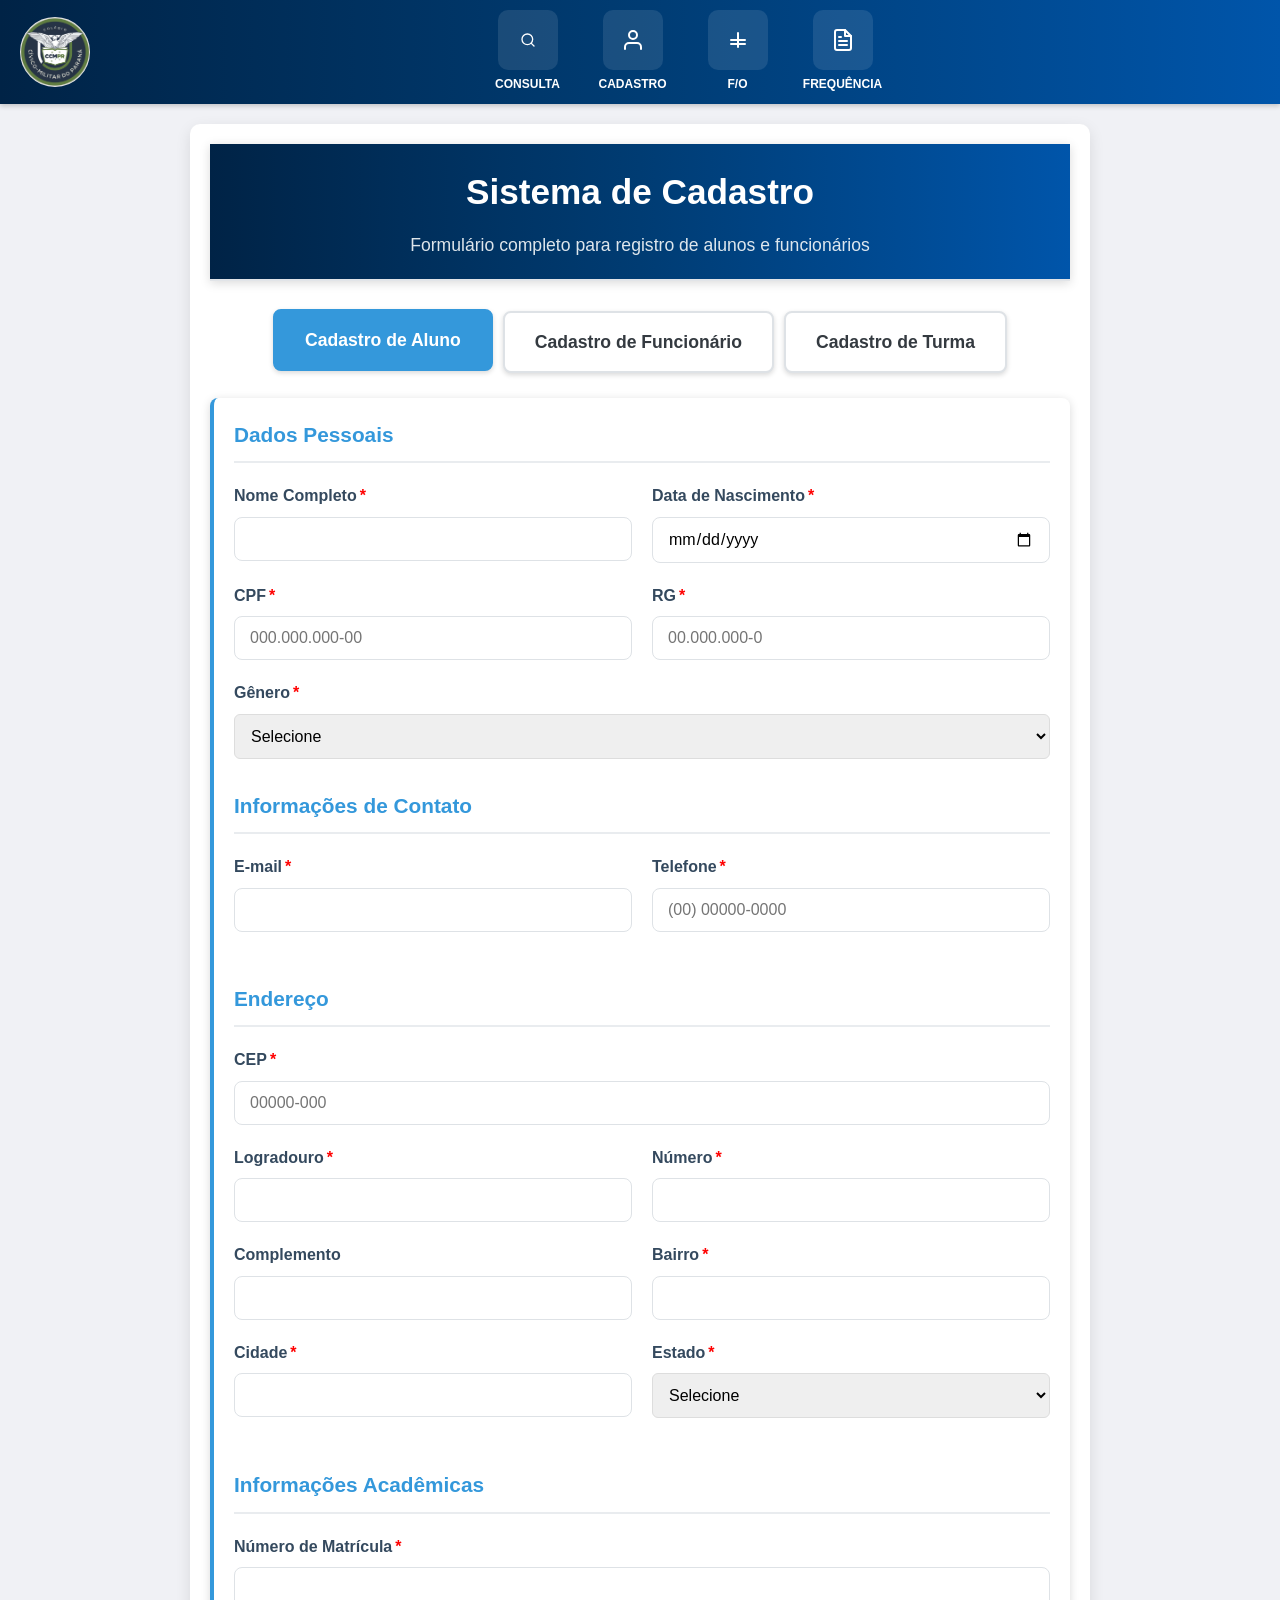
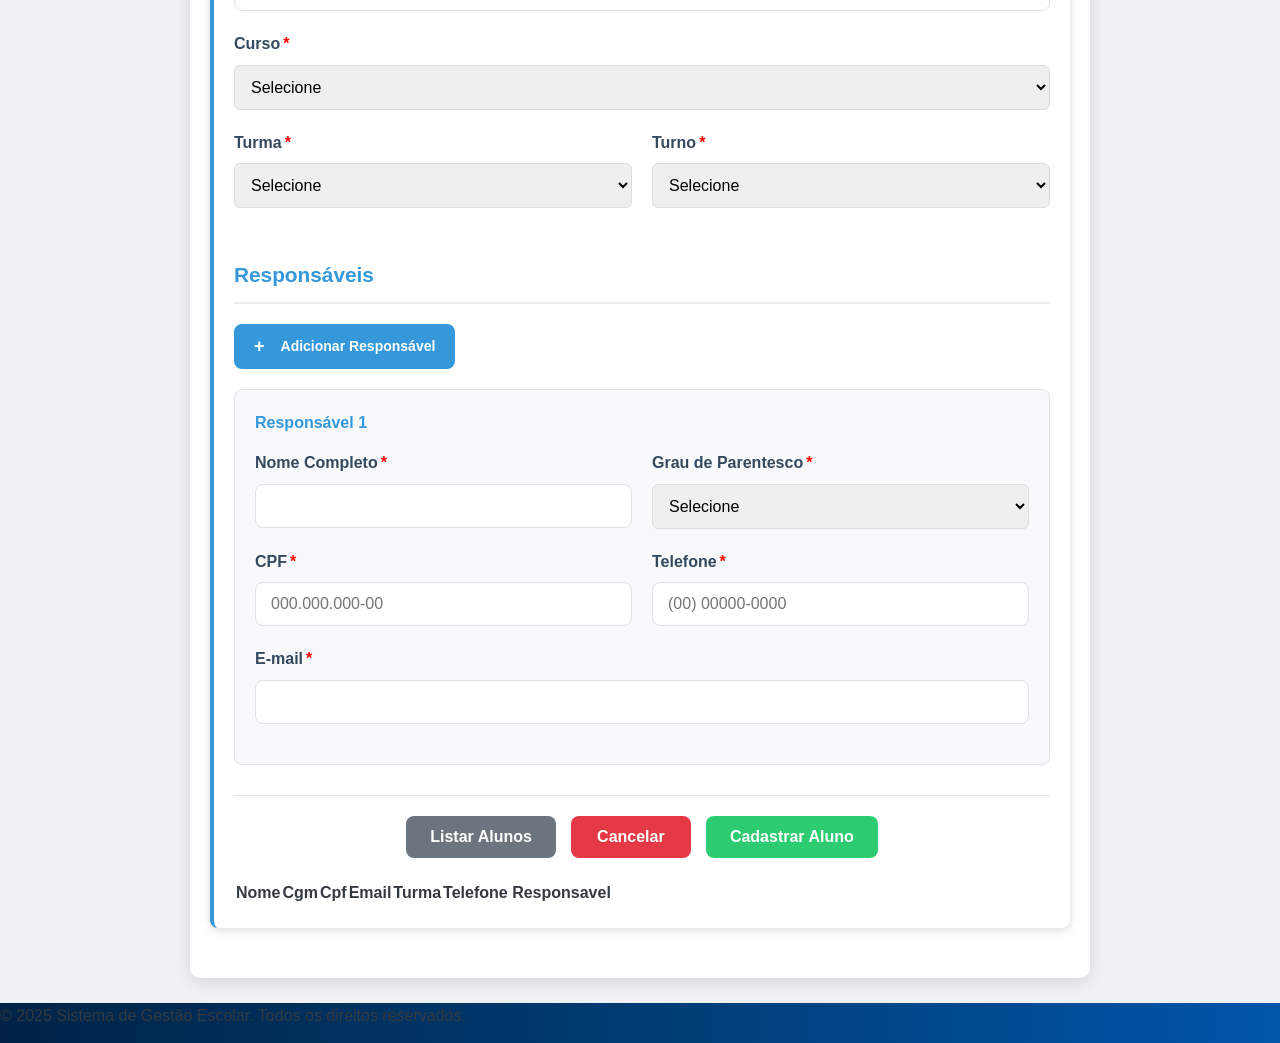
<file: public/index.html>
<!DOCTYPE html>
<html lang="pt-BR">
<head>
    <meta charset="UTF-8">
    <meta name="viewport" content="width=device-width, initial-scale=1.0">
    <title>Formulário de Cadastro</title>
    <link rel="stylesheet" href="cadastro.css">
    <script src="cadastro.js"></script>
    <script src="funcionario.js"></script>
    <script src="turma.js"></script>
</head>
<body>  
    <header class="header">
        <!-- Container do logo -->
        <div class="logo-container">
            <div class="logo">
                <!-- Placeholder para o logo institucional -->
                <img src="imagens/logocmcc.png" alt="Logo Institucional">
            </div>
        </div>

        <!-- Navegação principal -->
        <nav class="nav-container" id="navContainer">
            <!-- Item de navegação: Consulta -->
            <a href="consulta.html" class="nav-item">
                <div class="nav-icon-container">
                    <!-- Ícone de lupa SVG -->
                    <svg xmlns="http://www.w3.org/2000/svg" width="16" height="16" viewBox="0 0 24 24" fill="none"
                        stroke="currentColor" stroke-width="2" stroke-linecap="round" stroke-linejoin="round">
                        <circle cx="11" cy="11" r="8"></circle>
                        <line x1="21" y1="21" x2="16.65" y2="16.65"></line>
                    </svg>
                </div>
                <div class="nav-text">CONSULTA</div>
            </a>
            <!-- Item de navegação: Cadastro -->
            <a href="index.html" class="nav-item">
                <div class="nav-icon-container">
                    <!-- Ícone de pessoa SVG -->
                    <svg xmlns="http://www.w3.org/2000/svg" width="24" height="24" viewBox="0 0 24 24" fill="none"
                        stroke="currentColor" stroke-width="2" stroke-linecap="round" stroke-linejoin="round">
                        <path d="M20 21v-2a4 4 0 0 0-4-4H8a4 4 0 0 0-4 4v2"></path>
                        <circle cx="12" cy="7" r="4"></circle>
                    </svg>
                </div>
                <div class="nav-text">CADASTRO</div>
            </a>
            <!-- Item de navegação: F/O (Fator/Operação) -->
            <a href="teste_fo.html" class="nav-item">
                <div class="nav-icon-container">
                    <!-- Ícones sobrepostos para criar o símbolo -/+ -->
                    <svg xmlns="http://www.w3.org/2000/svg" width="24" height="24" viewBox="0 0 24 24" fill="none"
                        stroke="currentColor" stroke-width="2" stroke-linecap="round" stroke-linejoin="round">
                        <line x1="12" y1="5" x2="12" y2="19"></line>
                        <line x1="5" y1="12" x2="19" y2="12"></line>
                    </svg>
                    <svg xmlns="http://www.w3.org/2000/svg" width="24" height="24" viewBox="0 0 24 24" fill="none"
                        stroke="currentColor" stroke-width="2" stroke-linecap="round" stroke-linejoin="round"
                        style="position: absolute; margin-top: 8px;">
                        <line x1="5" y1="12" x2="19" y2="12"></line>
                    </svg>
                </div>
                <div class="nav-text">F/O</div>
            </a>
            <!-- Item de navegação: Frequência -->
            <a href="freq.html" class="nav-item">
                <div class="nav-icon-container">
                    <!-- Ícone de documento SVG -->
                    <svg xmlns="http://www.w3.org/2000/svg" width="24" height="24" viewBox="0 0 24 24" fill="none"
                        stroke="currentColor" stroke-width="2" stroke-linecap="round" stroke-linejoin="round">
                        <path d="M14 2H6a2 2 0 0 0-2 2v16a2 2 0 0 0 2 2h12a2 2 0 0 0 2-2V8z"></path>
                        <polyline points="14 2 14 8 20 8"></polyline>
                        <line x1="16" y1="13" x2="8" y2="13"></line>
                        <line x1="16" y1="17" x2="8" y2="17"></line>
                        <polyline points="10 9 9 9 8 9"></polyline>
                    </svg>
                </div>
                <div class="nav-text">FREQUÊNCIA</div>
            </a>
        </nav>

        <!-- Botão de menu para dispositivos móveis -->
        <button class="menu-toggle" id="menuToggle">
            <!-- Ícone de hambúrguer SVG -->
            <svg xmlns="http://www.w3.org/2000/svg" width="24" height="24" viewBox="0 0 24 24" fill="none"
                stroke="currentColor" stroke-width="2" stroke-linecap="round" stroke-linejoin="round">
                <line x1="3" y1="12" x2="21" y2="12"></line>
                <line x1="3" y1="6" x2="21" y2="6"></line>
                <line x1="3" y1="18" x2="21" y2="18"></line>
            </svg>
        </button>
    </header>

    
   <main>
    <div class="container">
        <header class="hea">
            <h1>Sistema de Cadastro</h1>
            <p>Formulário completo para registro de alunos e funcionários</p>
        </header>

         <div class="tabs"> 

            <!-- Controles das abas -->
            <input type="radio" name="tabs" id="tab1" class="tab-control" checked>
            <input type="radio" name="tabs" id="tab2" class="tab-control">
            <input type="radio" name="tabs" id="tab3" class="tab-control">

            <!-- Rótulos das abas -->
            <div class="tab-labels">
                <label for="tab1" class="tab-label">Cadastro de Aluno</label>
                <label for="tab2" class="tab-label">Cadastro de Funcionário</label>
                <label for="tab3" class="tab-label">Cadastro de Turma</label>
            </div>

            <!-- Conteúdo das abas -->
            <div class="tab-contents">
                <!-- Aba 1: Formulário de Aluno -->
                <div id="content1" class="tab-content">
                    <form id="form-aluno">
                        <!-- Dados Pessoais -->
                        <div class="form-section">
                            <h3>Dados Pessoais</h3>
                            <div class="form-row">
                                <div class="form-group">
                                    <label class="required" for="aluno-nome">Nome Completo</label>
                                    <input type="text" id="aluno-nome" name="nome" required>
                                </div>
                                <div class="form-group">
                                    <label class="required" for="aluno-data-nascimento">Data de Nascimento</label>
                                    <input type="date" id="aluno-data-nascimento" name="data_nascimento" required>
                                </div>
                            </div>
                            
                            <div class="form-row">
                                <div class="form-group">
                                    <label class="required" for="aluno-cpf">CPF</label>
                                    <input type="text" id="aluno-cpf" name="cpf" placeholder="000.000.000-00" maxlength="14" oninput="aplicarMascaraCPF(event)" required>
                                </div>
                                <div class="form-group">
                                    <label class="required" for="aluno-rg">RG</label>
                                    <input type="text" id="aluno-rg" name="rg" placeholder="00.000.000-0" maxlength="11" oninput="aplicarMascaraRG(event)">
                                </div>
                            </div>
                            
                            <div class="form-group">
                                <label class="required" for="aluno-genero">Gênero</label>
                                <select id="aluno-genero" name="genero" required>
                                    <option value="">Selecione</option>
                                    <option value="masculino">Masculino</option>
                                    <option value="feminino">Feminino</option>
                                    <option value="outro">Outro</option>
                                    <option value="nao-informar">Prefiro não informar</option>
                                </select>
                            </div>
                        </div>
                        
                        <!-- Contato -->
                        <div class="form-section">
                            <h3>Informações de Contato</h3>
                            <div class="form-row">
                                <div class="form-group">
                                    <label class="required" for="aluno-email">E-mail</label>
                                    <input type="email" id="aluno-email" name="email" required>
                                </div>
                                <div class="form-group">
                                    <label class="required" for="aluno-telefone">Telefone</label>
                                    <input type="tel" id="aluno-telefone" name="telefone" placeholder="(00) 00000-0000" maxlength="15" oninput="aplicarMascaraTelefone(event)" required>
                                </div>
                            </div>
                        </div>
                        
                        <!-- Endereço -->
                        <div class="form-section">
                            <h3>Endereço</h3>
                            <div class="form-group">
                                <label class="required" for="aluno-cep">CEP</label>
                                <input type="text" id="aluno-cep" name="cep" placeholder="00000-000" required onblur="buscarCEPAluno(event)">
                            </div>
                            
                            <div class="form-row">
                                <div class="form-group">
                                    <label class="required" for="aluno-logradouro">Logradouro</label>
                                    <input type="text" id="aluno-logradouro" name="logradouro" required>
                                </div>
                                <div class="form-group">
                                    <label class="required" for="aluno-numero">Número</label>
                                    <input type="text" id="aluno-numero" name="numero" required>
                                </div>
                            </div>
                            
                            <div class="form-row">
                                <div class="form-group">
                                    <label for="aluno-complemento">Complemento</label>
                                    <input type="text" id="aluno-complemento" name="complemento">
                                </div>
                                <div class="form-group">
                                    <label class="required" for="aluno-bairro">Bairro</label>
                                    <input type="text" id="aluno-bairro" name="bairro" required>
                                </div>
                            </div>
                            
                            <div class="form-row">
                                <div class="form-group">
                                    <label class="required" for="aluno-cidade">Cidade</label>
                                    <input type="text" id="aluno-cidade" name="cidade" required>
                                </div>
                                <div class="form-group">
                                    <label class="required" for="aluno-estado">Estado</label>
                                    <select id="aluno-estado" name="estado" required>
                                        <option value="">Selecione</option>
                                        <option value="AC">Acre</option>
                                        <option value="AL">Alagoas</option>
                                        <option value="AP">Amapá</option>
                                        <option value="AM">Amazonas</option>
                                        <option value="BA">Bahia</option>
                                        <option value="CE">Ceará</option>
                                        <option value="DF">Distrito Federal</option>
                                        <option value="ES">Espírito Santo</option>
                                        <option value="GO">Goiás</option>
                                        <option value="MA">Maranhão</option>
                                        <option value="MT">Mato Grosso</option>
                                        <option value="MS">Mato Grosso do Sul</option>
                                        <option value="MG">Minas Gerais</option>
                                        <option value="PA">Pará</option>
                                        <option value="PB">Paraíba</option>
                                        <option value="PR">Paraná</option>
                                        <option value="PE">Pernambuco</option>
                                        <option value="PI">Piauí</option>
                                        <option value="RJ">Rio de Janeiro</option>
                                        <option value="RN">Rio Grande do Norte</option>
                                        <option value="RS">Rio Grande do Sul</option>
                                        <option value="RO">Rondônia</option>
                                        <option value="RR">Roraima</option>
                                        <option value="SC">Santa Catarina</option>
                                        <option value="SP">São Paulo</option>
                                        <option value="SE">Sergipe</option>
                                        <option value="TO">Tocantins</option>
                                    </select>
                                </div>
                            </div>
                        </div>
                        
                        <!-- Informações Acadêmicas -->
                        <div class="form-section">
                            <h3>Informações Acadêmicas</h3>
                            <div class="form-group">
                                <label class="required" for="aluno-matricula">Número de Matrícula</label>
                                <input type="text" id="aluno-matricula" name="matricula" required>
                            </div>
                            
                            <div class="form-group">
                                <label class="required" for="aluno-curso">Curso</label>
                                <select id="aluno-curso" name="curso" required>
                                    <option value="">Selecione</option>
                                    <option value="administracao">Administração</option>
                                    <option value="turismo">Turismo</option>
                                    <option value="desenvolvimento">Desenvolvimento de Sistemas</option>
                                    <option value="outro">Outro</option>
                                </select>
                            </div>
                            
                            <div class="form-row">
                                <div class="form-group">
                                    <label class="required" for="aluno-turma">Turma</label>
                                    <select id="aluno-turma" name="periodo" required>
                                        <option value="">Selecione</option>
                                        <option value="9º Ano A">9º Ano A</option>
                                        <option value="9º Ano B">9º Ano B</option>
                                        <option value="9º Ano C">9º Ano C</option>
                                        <option value="9º Ano D">9º Ano D</option>
                                        <option value="1º Ano A">1º Ano A</option>
                                        <option value="1º Ano B">1º Ano B</option>
                                        <option value="1º Ano C">1º Ano C</option>
                                        <option value="1º Ano D">1º Ano D</option>
                                        <option value="2º Ano A">2º Ano A</option>
                                        <option value="2º Ano B">2º Ano B</option>
                                        <option value="2º Ano C">2º Ano C</option>
                                        <option value="2º Ano D">2º Ano D</option>
                                        <option value="3º Ano A">3º Ano A</option>
                                        <option value="3º Ano B">3º Ano B</option>
                                        <option value="3º Ano C">3º Ano C</option>
                                        <option value="3º Ano D">3º Ano D</option>
                                    </select>
                                </div>
                                <div class="form-group">
                                    <label class="required" for="aluno-turno">Turno</label>
                                    <select id="aluno-turno" name="turno" required>
                                        <option value="">Selecione</option>
                                        <option value="matutino">Matutino</option>
                                        <option value="vespertino">Vespertino</option>
                                    </select>
                                </div>
                            </div>
                        </div>
                        
                        <!-- Responsáveis -->
                        <div class="form-section">
                            <h3>Responsáveis</h3>
                            <button type="button" class="btn-add-responsavel" onclick="adicionarResponsavel()">Adicionar Responsável</button>
                            <div id="responsaveis-container">
                                <div class="responsavel-item" data-index="0">
                                    <div class="responsavel-hea">
                                        <h4>Responsável 1</h4>
                                        <button type="button" class="btn-remove-responsavel" onclick="removerResponsavel(this)" style="display:none;">Remover</button>
                                    </div>
                                    
                                    <div class="form-row">
                                        <div class="form-group">
                                            <label class="required" for="resp0-nome">Nome Completo</label>
                                            <input type="text" id="resp0-nome" name="responsavel[0][nome]" required>
                                        </div>
                                        <div class="form-group">
                                            <label class="required" for="resp0-parentesco">Grau de Parentesco</label>
                                            <select id="resp0-parentesco" name="responsavel[0][parentesco]" required>
                                                <option value="">Selecione</option>
                                                <option value="pai">Pai</option>
                                                <option value="mae">Mãe</option>
                                                <option value="avo">Avô/Avó</option>
                                                <option value="tio">Tio/Tia</option>
                                                <option value="irmao">Irmão/Irmã</option>
                                                <option value="tutor">Tutor Legal</option>
                                                <option value="outro">Outro</option>
                                            </select>
                                        </div>
                                    </div>
                                    
                                    <div class="form-row">
                                        <div class="form-group">
                                            <label class="required" for="resp0-cpf">CPF</label>
                                            <input type="text" id="resp0-cpf" name="responsavel[0][cpf]" placeholder="000.000.000-00" maxlength="14" oninput="aplicarMascaraCPF(event)" required>
                                        </div>
                                        <div class="form-group">
                                            <label class="required" for="resp0-telefone">Telefone</label>
                                            <input type="text" id="resp0-telefone" name="responsavel[0][telefone]" placeholder="(00) 00000-0000" maxlength="15" oninput="aplicarMascaraTelefone(event)" required>
                                        </div>
                                    </div>
                                    
                                    <div class="form-group">
                                        <label class="required" for="resp0-email">E-mail</label>
                                        <input type="email" id="resp0-email" name="responsavel[0][email]" required>
                                    </div>
                                </div>
                            </div>
                        </div>
                        
                        <div class="btn-container">
                            <button type="submit" class="btn btn-secondary" onclick="listarAlunos()">Listar Alunos</button>
                            <button type="button" class="btn btn-danger" onclick="cancelarCadastro('aluno')">Cancelar</button>
                            <button type="submit" class="btn btn-submit" onclick="cadastrarAluno(event)">Cadastrar Aluno</button>
                        </div>
                    </form>

                    <!-- Tabela de listagem de alunos -->
                    <!-- <div class="student-info" id="studentInfo" style="display: none; margin-top: 30px;">
                        <h3>Lista de Alunos Cadastrados</h3>
                        <table>
                            <thead>
                                <tr>
                                    <th>Nome</th>
                                    <th>CGM</th>
                                    <th>CPF</th>
                                    <th>Email</th>
                                    <th>Turma</th>
                                    <th>Telefone Responsável</th>
                                </tr>
                            </thead>
                            <tbody id="tabela-aluno"> -->
                                <!-- Linhas serão preenchidas pelo JavaScript -->
                            <!-- </tbody>
                        </table>
                    </div>
                    <div class="student-info" id="studentInfo">
             <button type="button"  class="alinhaBtns">Listar Histórico</button> -->

        <table>
        <thead>
            <tr>
                <th>Nome</th>
                <th>Cgm</th>
                <th>Cpf</th>
                <th>Email</th>
                <th>Turma</th>
                <th>Telefone Responsavel</th>
            </tr>
        </thead>
        <tbody  id="tabela-aluno">
            <!-- Linhas serão preenchidas pelo JavaScript -->
        </tbody>
        </table>



                </div>
                

                <!-- Aba 2: Formulário de Funcionário -->
                <div id="content2" class="tab-content">
                    <form id="form-funcionario">
                        <!-- Dados Pessoais -->
                        <div class="form-section">
                            <h3>Dados Pessoais</h3>
                            <div class="form-row">
                                <div class="form-group">
                                    <label class="required" for="func-nome">Nome Completo</label>
                                    <input type="text" id="func-nome" name="nome" required>
                                </div>
                                <div class="form-group">
                                    <label class="required" for="func-data-nascimento">Data de Nascimento</label>
                                    <input type="date" id="func-data-nascimento" name="data_nascimento" required>
                                </div>
                            </div>
                            
                            <div class="form-row">
                                <div class="form-group">
                                    <label class="required" for="func-cpf">CPF</label>
                                    <input type="text" id="func-cpf" name="cpf" placeholder="000.000.000-00" maxlength="14" oninput="aplicarMascaraCPF(event)" required>
                                </div>
                                <div class="form-group">
                                    <label class="required" for="func-rg">RG</label>
                                    <input type="text" id="func-rg" name="rg" placeholder="00.000.000-0" maxlength="11" oninput="aplicarMascaraRG(event)">
                                </div>
                            </div>
                            
                            <div class="form-row">
                                <div class="form-group">
                                    <label class="required" for="func-genero">Gênero</label>
                                    <select id="func-genero" name="genero" required>
                                        <option value="">Selecione</option>
                                        <option value="masculino">Masculino</option>
                                        <option value="feminino">Feminino</option>
                                        <option value="outro">Outro</option>
                                        <option value="nao-informar">Prefiro não informar</option>
                                    </select>
                                </div>
                                <div class="form-group">
                                    <label class="required" for="func-estado-civil">Estado Civil</label>
                                    <select id="func-estado-civil" name="estado_civil" required>
                                        <option value="">Selecione</option>
                                        <option value="solteiro">Solteiro(a)</option>
                                        <option value="casado">Casado(a)</option>
                                        <option value="divorciado">Divorciado(a)</option>
                                        <option value="viuvo">Viúvo(a)</option>
                                        <option value="uniao-estavel">União Estável</option>
                                    </select>
                                </div>
                            </div>
                        </div>
                        
                        <!-- Contato -->
                        <div class="form-section">
                            <h3>Informações de Contato</h3>
                            <div class="form-row">
                                <div class="form-group">
                                    <label class="required" for="func-email">E-mail</label>
                                    <input type="email" id="func-email" name="email" required>
                                </div>
                                <div class="form-group">
                                    <label class="required" for="func-email-institucional">E-mail Institucional</label>
                                    <input type="email" id="func-email-institucional" name="email_institucional" required>
                                </div>
                            </div>
                            
                            <div class="form-row">
                                <div class="form-group">
                                    <label class="required" for="func-telefone">Telefone</label>
                                    <input type="tel" id="func-telefone" name="telefone" placeholder="(00) 00000-0000" maxlength="15" oninput="aplicarMascaraTelefone(event)" required>
                                </div>
                                <div class="form-group">
                                    <label for="func-telefone-alternativo">Telefone Alternativo</label>
                                    <input type="tel" id="func-telefone-alternativo" name="telefone_alternativo" placeholder="(00) 00000-0000" maxlength="15" oninput="aplicarMascaraTelefone(event)">
                                </div>
                            </div>
                        </div>
                        
                        <!-- Endereço -->
                        <div class="form-section">
                            <h3>Endereço</h3>
                            <div class="form-group">
                                <label class="required" for="func-cep">CEP</label>
                                <input type="text" id="func-cep" name="cep" placeholder="00000-000" required onblur="buscarCEPFuncionario(event)">
                            </div>
                            
                            <div class="form-row">
                                <div class="form-group">
                                    <label class="required" for="func-logradouro">Logradouro</label>
                                    <input type="text" id="func-logradouro" name="logradouro" required>
                                </div>
                                <div class="form-group">
                                    <label class="required" for="func-numero">Número</label>
                                    <input type="text" id="func-numero" name="numero" required>
                                </div>
                            </div>
                            
                            <div class="form-row">
                                <div class="form-group">
                                    <label for="func-complemento">Complemento</label>
                                    <input type="text" id="func-complemento" name="complemento">
                                </div>
                                <div class="form-group">
                                    <label class="required" for="func-bairro">Bairro</label>
                                    <input type="text" id="func-bairro" name="bairro" required>
                                </div>
                            </div>
                            
                            <div class="form-row">
                                <div class="form-group">
                                    <label class="required" for="func-cidade">Cidade</label>
                                    <input type="text" id="func-cidade" name="cidade" required>
                                </div>
                                <div class="form-group">
                                    <label class="required" for="func-estado">Estado</label>
                                    <select id="func-estado" name="estado" required>
                                        <option value="">Selecione</option>
                                        <option value="AC">Acre</option>
                                        <option value="AL">Alagoas</option>
                                        <option value="AP">Amapá</option>
                                        <option value="AM">Amazonas</option>
                                        <option value="BA">Bahia</option>
                                        <option value="CE">Ceará</option>
                                        <option value="DF">Distrito Federal</option>
                                        <option value="ES">Espírito Santo</option>
                                        <option value="GO">Goiás</option>
                                        <option value="MA">Maranhão</option>
                                        <option value="MT">Mato Grosso</option>
                                        <option value="MS">Mato Grosso do Sul</option>
                                        <option value="MG">Minas Gerais</option>
                                        <option value="PA">Pará</option>
                                        <option value="PB">Paraíba</option>
                                        <option value="PR">Paraná</option>
                                        <option value="PE">Pernambuco</option>
                                        <option value="PI">Piauí</option>
                                        <option value="RJ">Rio de Janeiro</option>
                                        <option value="RN">Rio Grande do Norte</option>
                                        <option value="RS">Rio Grande do Sul</option>
                                        <option value="RO">Rondônia</option>
                                        <option value="RR">Roraima</option>
                                        <option value="SC">Santa Catarina</option>
                                        <option value="SP">São Paulo</option>
                                        <option value="SE">Sergipe</option>
                                        <option value="TO">Tocantins</option>
                                    </select>
                                </div>
                            </div>
                        </div>
                        
                        <!-- Informações Profissionais -->
                        <div class="form-section">
                            <h3>Informações Profissionais</h3>
                            <div class="form-row">
                                <div class="form-group">
                                    <label class="required" for="func-data-admissao">Data de Admissão</label>
                                    <input type="date" id="func-data-admissao" name="data_admissao" required>
                                </div>
                                <div class="form-group">
                                    <label class="required" for="func-cargo">Cargo</label>
                                    <select id="func-cargo" name="cargo" required>
                                        <option value="">Selecione</option>
                                        <option value="monitor">Monitor</option>
                                        <option value="professor">Professor</option>
                                        <option value="secretario">Secretário(a)</option>
                                        <option value="coordenador">Pedagogo(a)</option>
                                        <option value="diretor">Diretor(a)</option>
                                        <option value="bibliotecario">Bibliotecário(a)</option>
                                        <option value="tecnico-laboratorio">Técnico de Laboratório</option>
                                    </select>
                                </div>
                            </div>
                            
                            <div class="form-row">
                                <div class="form-group">
                                    <label class="required" for="func-carga-horaria">Carga Horária</label>
                                    <input type="number" id="func-carga-horaria" name="carga_horaria" min="1" max="60" required>
                                </div>
                                <div class="form-group">
                                    <label class="required" for="func-tipo-contrato">Contrato</label>
                                    <select id="func-tipo-contrato" name="tipo_contrato" required>
                                        <option value="">Selecione</option>
                                        <option value="clt">CLT</option>
                                        <option value="temporario">Temporário</option>
                                        <option value="estagio">Estágio</option>
                                        <option value="outro">Outro</option>
                                    </select>
                                </div>
                            </div>
                        </div>
                        
                        <div class="btn-container">
                            <button type="button" class="btn btn-secondary" onclick="listarfuncionario()">Listar Funcionários</button>
                            <button type="button" class="btn btn-danger" onclick="cancelarCadastro('funcionario')">Cancelar</button>
                            <button type="submit" class="btn btn-submit" onclick="cadastrarfuncionario(event)">Cadastrar Funcionário</button>
                        </div>
                    </form>

                    <!-- Tabela de listagem de funcionários -->
                    <!-- <div class="funcionario-info" id="funcionarioInfo" style="display: none; margin-top: 30px;">
                        <h3>Lista de Funcionários Cadastrados</h3>
                        <table>
                            <thead>
                                <tr>
                                    <th>Nome</th>
                                    <th>CPF</th>
                                    <th>Email</th>
                                    <th>Cargo</th>
                                    <th>Telefone</th>
                                    <th>Data Admissão</th>
                                </tr>
                            </thead>
                            <tbody id="tabela-funcionario"> -->
                                <!-- Linhas serão preenchidas pelo JavaScript -->
                            <!-- </tbody>
                        </table>
                    </div> -->
            <div class="student-info" id="studentInfo">

        <table>
        <thead>
            <tr>
                <th>Nome</th>
                <th>CPF</th>
                <th>Email</th>
                <th>Cargo</th>
                <th>Telefone</th>
                <th>Data Admissão</th>
            </tr>
        </thead>
        <tbody id="tabela-funcionario">
            <!-- Linhas serão preenchidas pelo JavaScript -->
        </tbody>
        </table>

        </div>

                </div>
                 
                <!-- ABA 3: FORMULÁRIO DE TURMA -->
                <div id="content3" class="tab-content">
                    <form id="form-turma">
                        <!-- Seção: Informações Básicas da Turma -->
                        <div class="form-section">
                            <h3>Informações da Turma</h3>

                            <!-- Nome e Código da Turma -->
                            <div class="form-row">
                                <div class="form-group">
                                    <label class="required" for="turma-nome">Nome da Turma</label>
                                    <input type="text" id="turma-nome" name="nome_turma" placeholder="Ex: 1º Ano A" required>
                                </div>
                                <div class="form-group">
                                    <label class="required" for="turma-codigo">Código da Turma</label>
                                    <input type="text" id="turma-codigo" name="codigo" placeholder="Ex: TUR2025-001" required>
                                </div>
                            </div>

                            <!-- Ano/Série e Turno -->
                            <div class="form-row">
                                <div class="form-group">
                                    <label class="required" for="turma-ano">Ano/Série</label>
                                    <select id="turma-ano" name="ano" required>
                                        <option value="">Selecione</option>
                                        <option value="9">9º Ano</option>
                                        <option value="1">1º Ano</option>
                                        <option value="2">2º Ano</option>
                                        <option value="3">3º Ano</option>
                                    </select>
                                </div>
                                <div class="form-group">
                                    <label class="required" for="turma-turno">Turno</label>
                                    <select id="turma-turno" name="turno" required>
                                        <option value="">Selecione</option>
                                        <option value="matutino">Matutino</option>
                                        <option value="vespertino">Vespertino</option>
                                        <option value="noturno">Noturno</option>
                                        <option value="integral">Integral</option>
                                    </select>
                                </div>
                            </div>

                            <!-- Curso e Ano Letivo -->
                            <div class="form-row">
                                <div class="form-group">
                                    <label class="required" for="turma-curso">Curso</label>
                                    <select id="turma-curso" name="curso" required>
                                        <option value="">Selecione</option>
                                        <option value="ensino-fundamental">Ensino Fundamental</option>
                                        <option value="ensino-medio">Ensino Médio</option>
                                        <option value="tecnico-administracao">Técnico em Administração</option>
                                        <option value="tecnico-turismo">Técnico em Turismo</option>
                                        <option value="tecnico-desenvolvimento">Técnico em Desenvolvimento de Sistemas</option>
                                    </select>
                                </div>
                                <div class="form-group">
                                    <label class="required" for="turma-ano-letivo">Ano Letivo</label>
                                    <input type="number" id="turma-ano-letivo" name="ano_letivo" min="2020" max="2030" value="2025" required>
                                </div>
                            </div>
                        </div>

                        <!-- Seção: Capacidade e Horários -->
                        <div class="form-section">
                            <h3>Capacidade e Horários</h3>

                            <!-- Capacidade (número de alunos) e Sala -->
                            <div class="form-row">
                                <div class="form-group">
                                    <label class="required" for="turma-capacidade">Capacidade (Nº de Alunos)</label>
                                    <input type="number" id="turma-capacidade" name="capacidade" min="1" max="50" placeholder="Ex: 30" required>
                                </div>
                                <div class="form-group">
                                    <label class="required" for="turma-sala">Sala/Local</label>
                                    <input type="text" id="turma-sala" name="sala" placeholder="Ex: Sala 101" required>
                                </div>
                            </div>

                            <!-- Horário de Início e Término das aulas -->
                            <div class="form-row">
                                <div class="form-group">
                                    <label class="required" for="turma-horario-inicio">Horário de Início</label>
                                    <input type="time" id="turma-horario-inicio" name="horario_inicio" required>
                                </div>
                                <div class="form-group">
                                    <label class="required" for="turma-horario-fim">Horário de Término</label>
                                    <input type="time" id="turma-horario-fim" name="horario_fim" required>
                                </div>
                            </div>
                        </div>

                        <!-- Seção: Coordenação e Observações -->
                        <div class="form-section">
                            <h3>Coordenação e Observações</h3>

                            <!-- Coordenador Responsável -->
                            <div class="form-group">
                                <label class="required" for="turma-coordenador">Coordenador(a) Responsável</label>
                                <input type="text" id="turma-coordenador" name="coordenador" placeholder="Nome do coordenador" required>
                            </div>

                            <!-- Campo de texto para observações adicionais -->
                            <div class="form-group">
                                <label for="turma-observacoes">Observações</label>
                                <textarea id="turma-observacoes" name="observacoes" placeholder="Informações adicionais sobre a turma..."></textarea>
                            </div>
                        </div>

                        <!-- Botões de ação -->
                        <div class="btn-container">
                            <button type="button" class="btn btn-secondary" onclick="listarturma()">Listar Turmas</button>
                            <button type="button" class="btn btn-danger" onclick="limparturma()">Cancelar</button>
                            <button type="submit" class="btn btn-submit" onclick="cadastrarturma(event)">Cadastrar Turma</button>
                        </div>
                    </form>

                    <!-- Tabela de listagem de turmas -->
                    <div class="turma-info" id="turmaInfo" style="display: none; margin-top: 30px;">
                        <h3>Lista de Turmas Cadastradas</h3>
                        
                    </div>
                    <div class="student-info" id="studentInfo">
        <table>
        <thead>
            <tr>
                <th>Nome</th>
                <th>Codigo</th>
                <th>Ano</th>
                <th>curso</th>
                <th>ano letivo</th>
    
            </tr>
        </thead>
        <tbody id="tabela-turma" >
            <!-- Linhas serão preenchidas pelo JavaScript -->
        </tbody>
        </table>

        </div>

                </div>
            </div>
        </div>
    </div>
</main>

<!-- Rodapé da página -->
<footer class="footer">
    <p>&copy; 2025 Sistema de Gestão Escolar. Todos os direitos reservados.</p>
</footer>

</body>
</html>
</file>
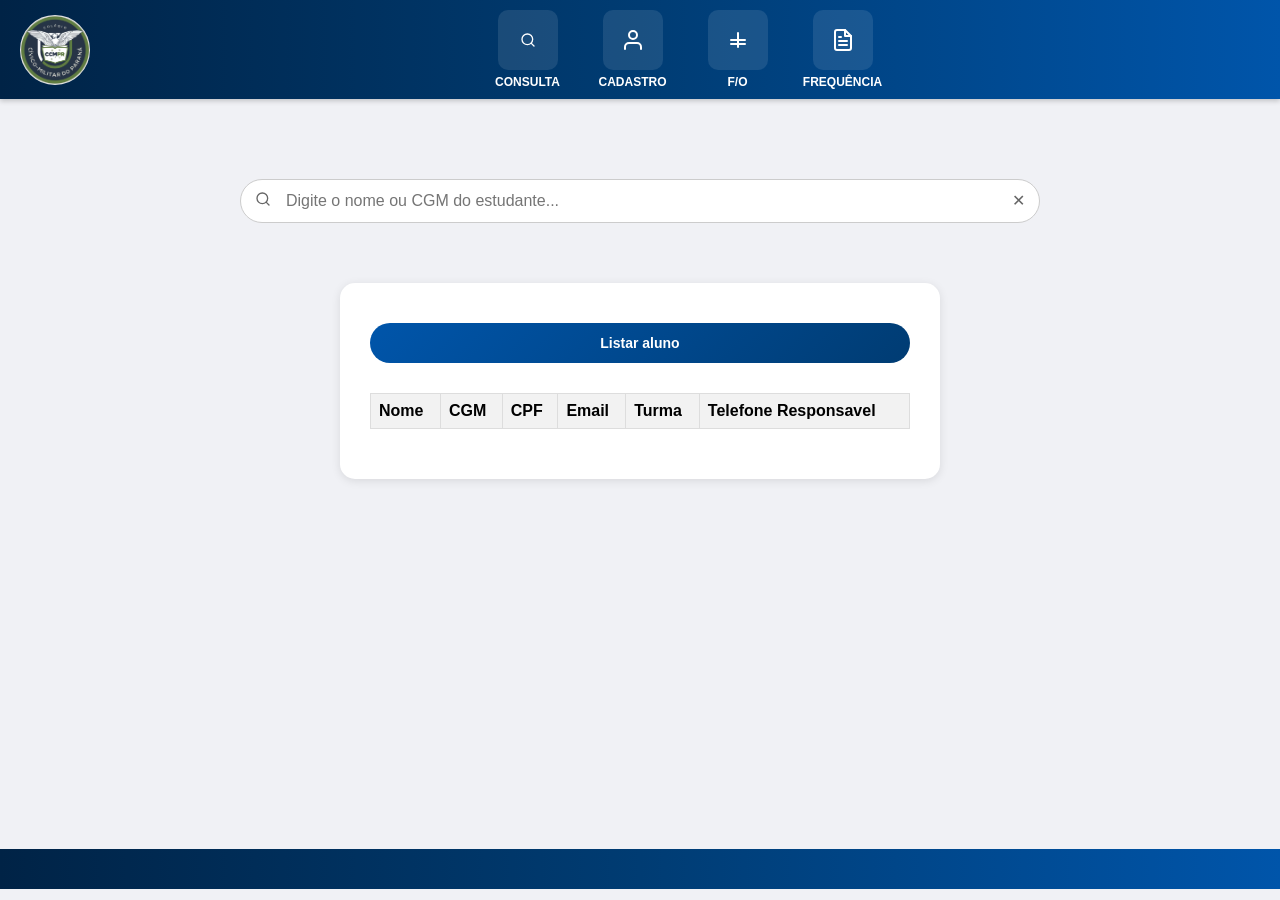
<file: public/consulta.html>
<!DOCTYPE html>
<html lang="pt-BR">
<head>
    <meta charset="UTF-8">
    <meta name="viewport" content="width=device-width, initial-scale=1.0">
    <title>Portal de Consulta - Estudantes</title>
    <link rel="stylesheet" href="consulta.css">
    <script src="cadastro.js"></script>
    </head>

<body>
    <!-- Cabeçalho com navegação -->
    <header class="header">
        <!-- Container do logo -->
        <div class="logo-container">
            <div class="logo">
                <!-- Placeholder para o logo institucional -->
                <img src="imagens/logocmcc.png" alt="Logo Institucional" >
            </div>
        </div>

        <!-- Navegação principal -->
        <nav class="nav-container" id="navContainer">
            <!-- Item de navegação: Consulta -->
            <a href="consulta.html" class="nav-item">
                <div class="nav-icon-container">
                    <!-- Ícone de lupa SVG -->
                    <svg xmlns="http://www.w3.org/2000/svg" width="16" height="16" viewBox="0 0 24 24" fill="none"
                        stroke="currentColor" stroke-width="2" stroke-linecap="round" stroke-linejoin="round">
                        <circle cx="11" cy="11" r="8"></circle>
                        <line x1="21" y1="21" x2="16.65" y2="16.65"></line>
                    </svg>
                </div>
                <div class="nav-text">CONSULTA</div>
            </a>
            <!-- Item de navegação: Cadastro -->
            <a href="index.html" class="nav-item">
                <div class="nav-icon-container">
                    <!-- Ícone de pessoa SVG -->
                    <svg xmlns="http://www.w3.org/2000/svg" width="24" height="24" viewBox="0 0 24 24" fill="none"
                        stroke="currentColor" stroke-width="2" stroke-linecap="round" stroke-linejoin="round">
                        <path d="M20 21v-2a4 4 0 0 0-4-4H8a4 4 0 0 0-4 4v2"></path>
                        <circle cx="12" cy="7" r="4"></circle>
                    </svg>
                </div>
                <div class="nav-text">CADASTRO</div>
            </a>
            <!-- Item de navegação: F/O (Fator/Operação) -->
            <a href="teste_fo.html" class="nav-item">
                <div class="nav-icon-container">
                    <!-- Ícones sobrepostos para criar o símbolo -/+ -->
                    <svg xmlns="http://www.w3.org/2000/svg" width="24" height="24" viewBox="0 0 24 24" fill="none"
                        stroke="currentColor" stroke-width="2" stroke-linecap="round" stroke-linejoin="round">
                        <line x1="12" y1="5" x2="12" y2="19"></line>
                        <line x1="5" y1="12" x2="19" y2="12"></line>
                    </svg>
                    <svg xmlns="http://www.w3.org/2000/svg" width="24" height="24" viewBox="0 0 24 24" fill="none"
                        stroke="currentColor" stroke-width="2" stroke-linecap="round" stroke-linejoin="round"
                        style="position: absolute; margin-top: 8px;">
                        <line x1="5" y1="12" x2="19" y2="12"></line>
                    </svg>
                </div>
                <div class="nav-text">F/O</div>
            </a>
            <!-- Item de navegação: Frequência -->
            <a href="freq.html" class="nav-item">
                <div class="nav-icon-container">
                    <!-- Ícone de documento SVG -->
                    <svg xmlns="http://www.w3.org/2000/svg" width="24" height="24" viewBox="0 0 24 24" fill="none"
                        stroke="currentColor" stroke-width="2" stroke-linecap="round" stroke-linejoin="round">
                        <path d="M14 2H6a2 2 0 0 0-2 2v16a2 2 0 0 0 2 2h12a2 2 0 0 0 2-2V8z"></path>
                        <polyline points="14 2 14 8 20 8"></polyline>
                        <line x1="16" y1="13" x2="8" y2="13"></line>
                        <line x1="16" y1="17" x2="8" y2="17"></line>
                        <polyline points="10 9 9 9 8 9"></polyline>
                    </svg>
                </div>
                <div class="nav-text">FREQUÊNCIA</div>
            </a>
        </nav>

        <!-- Botão de menu para dispositivos móveis -->
        <button class="menu-toggle" id="menuToggle">
            <!-- Ícone de hambúrguer SVG -->
            <svg xmlns="http://www.w3.org/2000/svg" width="24" height="24" viewBox="0 0 24 24" fill="none"
                stroke="currentColor" stroke-width="2" stroke-linecap="round" stroke-linejoin="round">
                <line x1="3" y1="12" x2="21" y2="12"></line>
                <line x1="3" y1="6" x2="21" y2="6"></line>
                <line x1="3" y1="18" x2="21" y2="18"></line>
            </svg>
        </button>
    </header>

    <!-- Conteúdo principal -->
    <main class="content">
        <!-- Container da barra de pesquisa -->
        <div class="search-container">
            <!-- Ícone de lupa dentro da barra de pesquisa -->
            <span class="search-icon">
                <svg xmlns="http://www.w3.org/2000/svg" width="16" height="16" viewBox="0 0 24 24" fill="none"
                    stroke="currentColor" stroke-width="2" stroke-linecap="round" stroke-linejoin="round">
                    <circle cx="11" cy="11" r="8"></circle>
                    <line x1="21" y1="21" x2="16.65" y2="16.65"></line>
                </svg>
            </span>
            <!-- Campo de entrada de texto para pesquisa -->
            <input type="text" class="search-box" placeholder="Digite o nome ou CGM do estudante..." id="aluno-matricula">
            <!-- Botão para limpar o campo de pesquisa -->
            <button class="clear-search" id="clearSearch">✕</button>
        </div>
         
        <!-- Container dos filtros dropdown -->
        <!-- <div class="filters-container">
            <div class="filter-dropdown">
                <select class="filter-select" id="encaminhamentoFilter">
                    <option value="">Todos os Encaminhamentos</option>
                    <option value="neurologia">Monitoria</option>
                    <option value="fonoaudiologia">Pedagogia</option>
                    <option value="psicologia">Diretoria</option>
                    <option value="assistente_social">Responsaveis</option>
                    <option value="oftalmologia">Patrulha Escolar</option>
                    <option value="nenhum">Nenhum</option>
                </select>
            </div>
            
            <div class="filter-dropdown">
                <select class="filter-select" id="frequenciaFilter">
                    <option value="">Todas as Frequências</option>
                    <option value="excelente">Excelente (95-100%)</option>
                    <option value="boa">Boa (85-94%)</option>
                    <option value="regular">Regular (75-84%)</option>
                    <option value="baixa">Baixa (60-74%)</option>
                    <option value="critica">Em risco ( 60%)</option>
                </select>
            </div>

            <div class="filter-dropdown">
                <select class="filter-select" id="Ocorrencia">
                    <option value="">Todas as Ocorrencia</option>
                    <option value="boa"> Leve</option>
                    <option value="regular">Medio</option>
                    <option value="baixa">Grave</option>
                    <option value="critica">Gravissimo</option>
                </select>
            </div>

            <div class="filter-dropdown">
                <select class="filter-select" id="frequenciaFilter">
                    <option value="">Todos os F.O</option>
                    <option value="excelente">Excelente (10,0) </option>
                    <option value="boa">Bom (10,0- 6,0)</option>
                    <option value="regular">Regular (-6,0 a 1,0)</option>
                    <option value="baixa">Baixo (-1,0 a -4,0)</option>
                    <option value="baixa">MuitoBaixo (>-4,0)</option>
                </select>
            </div>
            
            
            <button class="clear-filters" id="clearFilters">
                Limpar Filtros
            </button>
        </div> -->

        <!-- Informações do Estudante (exemplo estático) -->
        <div class="student-info" id="studentInfo">
             <button type="button" onclick="listarAlunos()" class="alinhaBtns">Listar aluno</button>
    
      <table>
        <thead>
            <tr>
            
                <th>Nome</th>
                <th>CGM</th>
                <th>CPF</th>
                <th>Email</th>
                <th>Turma</th>
                <th>Telefone Responsavel</th>
            
            </tr>
        </thead>
        <tbody id="tabela-aluno">
            <!-- Linhas serão preenchidas pelo JavaScript -->
        </tbody>
    </table>
    
        </div>
  
    </main>

    <!-- Rodapé da página -->
    <footer class="footer">
        <!-- Espaço para conteúdo do rodapé -->
    </footer>
<!--
    <script>
        // Funcionalidade básica para demonstração dos filtros
        document.addEventListener('DOMContentLoaded', function() {
            const searchInput = document.getElementById('searchInput');
            const clearSearch = document.getElementById('clearSearch');
            const encaminhamentoFilter = document.getElementById('encaminhamentoFilter');
            const OcorrenciaFilter = document.getElementById('ocorrenciaFilter')
            const frequenciaFilter = document.getElementById('frequenciaFilter');
            const clearFilters = document.getElementById('clearFilters');
            const studentInfo = document.getElementById('studentInfo');
            const noSelection = document.getElementById('noSelection');
            const menuToggle = document.getElementById('menuToggle');
            const navContainer = document.getElementById('navContainer');

            // Função para limpar a pesquisa
            clearSearch.addEventListener('click', function() {
                searchInput.value = '';
                searchInput.focus();
            });

            // Função para limpar todos os filtros
            clearFilters.addEventListener('click', function() {
                searchInput.value = '';
                encaminhamentoFilter.value = '';
                frequenciaFilter.value = '';
                
                // Reset visual state
                studentInfo.style.display = 'block';
                noSelection.style.display = 'none';
            });

            // Menu toggle para mobile
            menuToggle.addEventListener('click', function() {
                navContainer.classList.toggle('active');
            });

            // Demonstração básica de filtros
            function applyFilters() {
                const searchTerm = searchInput.value.toLowerCase();
                const encaminhamento = encaminhamentoFilter.value;
                const Ocorrencia = OcorrenciaFilter.value;
                const frequencia = frequenciaFilter.value;

                // Esta é uma demonstração visual básica
                // Em uma implementação real, você faria uma consulta ao servidor/banco de dados
                
                if (searchTerm || encaminhamento || frequencia) {
                    studentInfo.style.display = 'block';
                    noSelection.style.display = 'none';
                    
                    // Atualizar informações baseado nos filtros (exemplo)
                    if (encaminhamento === 'fonoaudiologia') {
                        document.querySelector('.encaminhamento-value').textContent = 'Fonoaudiologia';
                    } else if (encaminhamento === 'nenhum') {
                        document.querySelector('.encaminhamento-value').textContent = 'Nenhum';
                        document.querySelector('.encaminhamento-value').className = 'info-value';
                    }
                    
                    if (frequencia === 'baixa') {
                        document.querySelector('.frequency-value').textContent = '68%';
                        document.querySelector('.frequency-value').className = 'frequency-value frequency-warning';
                    } else if (frequencia === 'critica') {
                        document.querySelector('.frequency-value').textContent = '45%';
                        document.querySelector('.frequency-value').className = 'frequency-value frequency-danger';
                    }
                }
            }

            // Event listeners para os filtros
            searchInput.addEventListener('input', applyFilters);
            encaminhamentoFilter.addEventListener('change', applyFilters);
            frequenciaFilter.addEventListener('change', applyFilters);
        });
    </script>
-->
</body>
</html>
</file>
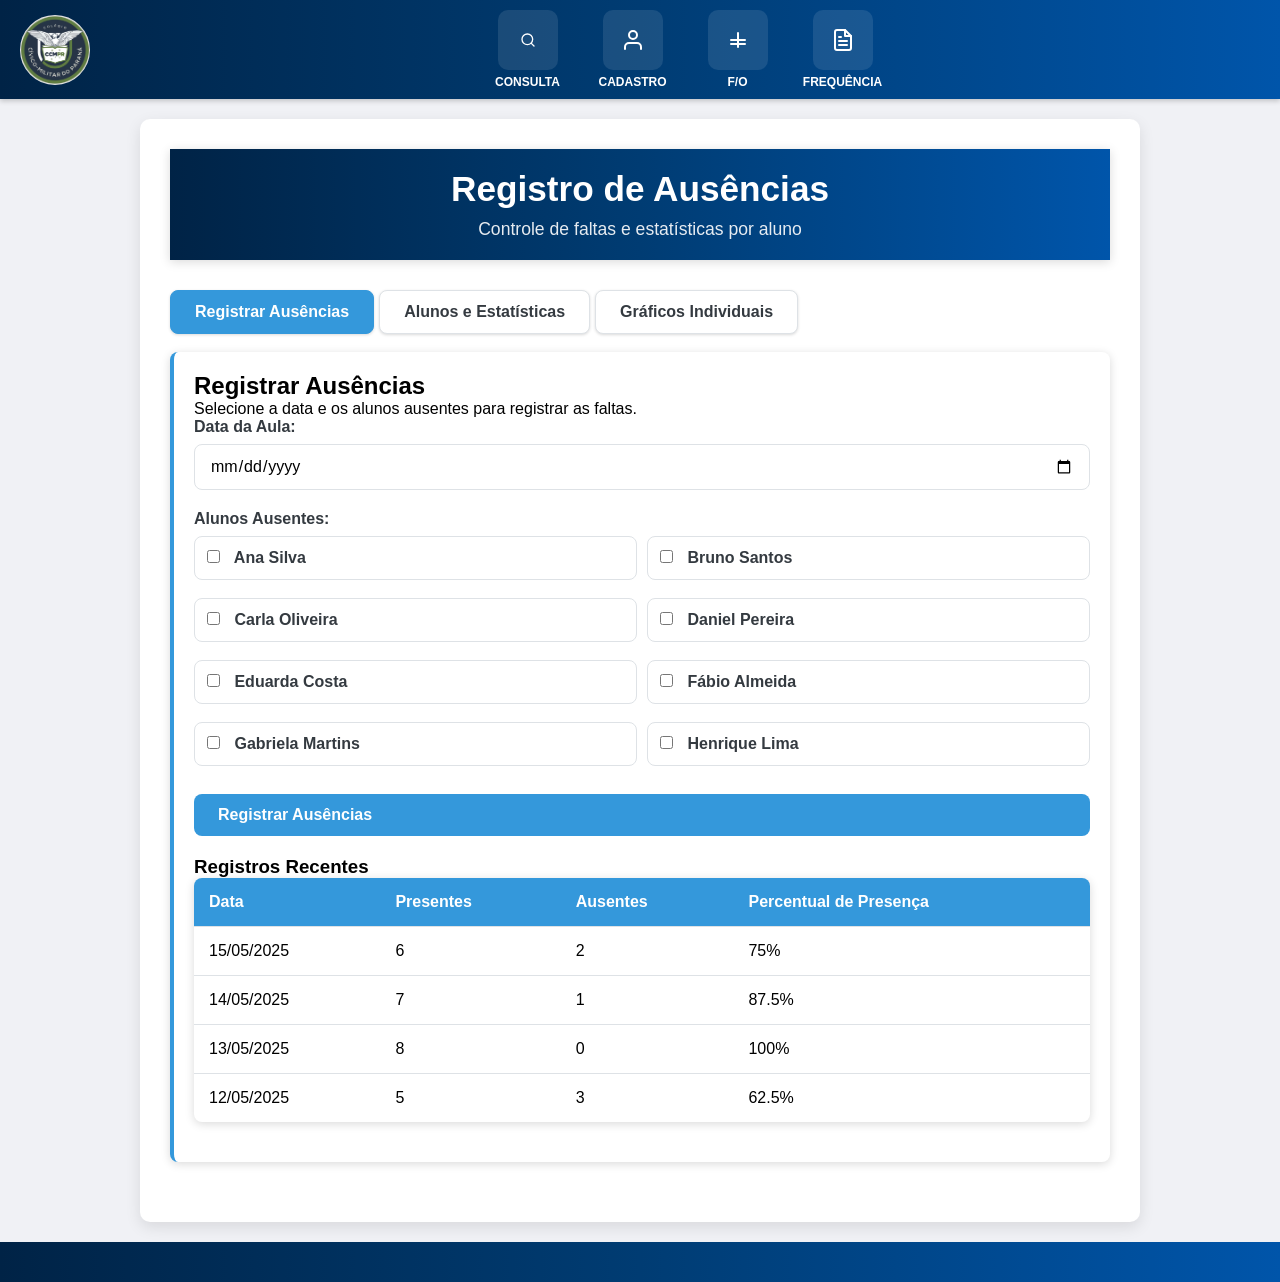
<file: public/freq.html>
<!DOCTYPE html>
<html lang="pt-BR">

<head>
    <meta charset="UTF-8">
    <meta name="viewport" content="width=device-width, initial-scale=1.0">
    <title>Registro de Ausências - Turma A</title>
    <link rel="stylesheet" href="freq.css">
    <link rel="stylesheet" href="geral.css">
</head>

<body>
    <!-- Cabeçalho com navegação -->
    <header class="header">
        <!-- Container do logo -->
        <div class="logo-container">
            <div class="logo">
                <!-- Placeholder para o logo institucional -->
                <img src="imagens/logocmcc.png" alt="Logo Institucional">
            </div>
        </div>

        

        <!-- Navegação principal -->
        <nav class="nav-container" id="navContainer">
            <!-- Item de navegação: Consulta -->
            <a href="consulta.html" class="nav-item">
                <div class="nav-icon-container">
                    <!-- Ícone de lupa SVG -->
                    <svg xmlns="http://www.w3.org/2000/svg" width="16" height="16" viewBox="0 0 24 24" fill="none"
                        stroke="currentColor" stroke-width="2" stroke-linecap="round" stroke-linejoin="round">
                        <circle cx="11" cy="11" r="8"></circle>
                        <line x1="21" y1="21" x2="16.65" y2="16.65"></line>
                    </svg>


                </div>
                <div class="nav-text">CONSULTA</div>
            </a>
            <!-- Item de navegação: Cadastro -->
            <a href="index.html" class="nav-item">
                <div class="nav-icon-container">
                    <!-- Ícone de pessoa SVG -->
                    <svg xmlns="http://www.w3.org/2000/svg" width="24" height="24" viewBox="0 0 24 24" fill="none"
                        stroke="currentColor" stroke-width="2" stroke-linecap="round" stroke-linejoin="round">
                        <path d="M20 21v-2a4 4 0 0 0-4-4H8a4 4 0 0 0-4 4v2"></path>
                        <circle cx="12" cy="7" r="4"></circle>
                    </svg>
                </div>
                <div class="nav-text">CADASTRO</div>
            </a>
            <!-- Item de navegação: F/O (Fator/Operação) -->
            <a href="teste_fo.html" class="nav-item">
                <div class="nav-icon-container">
                    <!-- Ícones sobrepostos para criar o símbolo -/+ -->
                    <svg xmlns="http://www.w3.org/2000/svg" width="24" height="24" viewBox="0 0 24 24" fill="none"
                        stroke="currentColor" stroke-width="2" stroke-linecap="round" stroke-linejoin="round">
                        <line x1="12" y1="5" x2="12" y2="19"></line>
                        <line x1="5" y1="12" x2="19" y2="12"></line>
                    </svg>
                    <svg xmlns="http://www.w3.org/2000/svg" width="24" height="24" viewBox="0 0 24 24" fill="none"
                        stroke="currentColor" stroke-width="2" stroke-linecap="round" stroke-linejoin="round"
                        style="position: absolute; margin-top: 8px;">
                        <line x1="5" y1="12" x2="19" y2="12"></line>
                    </svg>
                </div>
                <div class="nav-text">F/O</div>
            </a>
            <!-- Item de navegação: Frequência -->
            <a href="freq.html" class="nav-item">
                <div class="nav-icon-container">
                    <!-- Ícone de documento SVG -->
                    <svg xmlns="http://www.w3.org/2000/svg" width="24" height="24" viewBox="0 0 24 24" fill="none"
                        stroke="currentColor" stroke-width="2" stroke-linecap="round" stroke-linejoin="round">
                        <path d="M14 2H6a2 2 0 0 0-2 2v16a2 2 0 0 0 2 2h12a2 2 0 0 0 2-2V8z"></path>
                        <polyline points="14 2 14 8 20 8"></polyline>
                        <line x1="16" y1="13" x2="8" y2="13"></line>
                        <line x1="16" y1="17" x2="8" y2="17"></line>
                        <polyline points="10 9 9 9 8 9"></polyline>
                    </svg>
                </div>
                <div class="nav-text">FREQUÊNCIA</div>
            </a>
        </nav>

        <!-- Botão de menu para dispositivos móveis -->
        <button class="menu-toggle" id="menuToggle">
            <!-- Ícone de hambúrguer SVG -->
            <svg xmlns="http://www.w3.org/2000/svg" width="24" height="24" viewBox="0 0 24 24" fill="none"
                stroke="currentColor" stroke-width="2" stroke-linecap="round" stroke-linejoin="round">
                <line x1="3" y1="12" x2="21" y2="12"></line>
                <line x1="3" y1="6" x2="21" y2="6"></line>
                <line x1="3" y1="18" x2="21" y2="18"></line>
            </svg>
        </button>
    </header>

    <main>
        <div class="tudo ">
            <header class="hae">
                <div class="container">
                    <h1>Registro de Ausências</h1>
                    <p>Controle de faltas e estatísticas por aluno</p>
                </div>
            </header>

            <div class="container">
                <div class="tabs">
                    <!-- Controles das abas -->
                    <input type="radio" name="tabs" id="tab1" class="tab-control" checked>
                    <input type="radio" name="tabs" id="tab2" class="tab-control">
                    <input type="radio" name="tabs" id="tab3" class="tab-control">

                    <!-- Rótulos das abas -->
                    <div class="tab-labels">
                        <label for="tab1" class="tab-label">Registrar Ausências</label>
                        <label for="tab2" class="tab-label">Alunos e Estatísticas</label>
                        <label for="tab3" class="tab-label">Gráficos Individuais</label>
                    </div>

                    <!-- Conteúdo das abas -->
                    <div class="tab-contents">
                        <!-- Aba 1: Registrar Ausências -->
                        <div id="content1" class="tab-content">
                            <h2>Registrar Ausências</h2>
                            <p>Selecione a data e os alunos ausentes para registrar as faltas.</p>

                            <form>
                                <div class="form-group">
                                    <label for="date">Data da Aula:</label>
                                    <input type="date" id="date" name="date" required>
                                </div>

                                <div class="form-group">
                                    <label>Alunos Ausentes:</label>
                                    <div class="student-checkboxes">
                                        <label class="student-checkbox">
                                            <input type="checkbox" name="absent" value="1">
                                            Ana Silva
                                        </label>
                                        <label class="student-checkbox">
                                            <input type="checkbox" name="absent" value="2">
                                            Bruno Santos
                                        </label>
                                        <label class="student-checkbox">
                                            <input type="checkbox" name="absent" value="3">
                                            Carla Oliveira
                                        </label>
                                        <label class="student-checkbox">
                                            <input type="checkbox" name="absent" value="4">
                                            Daniel Pereira
                                        </label>
                                        <label class="student-checkbox">
                                            <input type="checkbox" name="absent" value="5">
                                            Eduarda Costa
                                        </label>
                                        <label class="student-checkbox">
                                            <input type="checkbox" name="absent" value="6">
                                            Fábio Almeida
                                        </label>
                                        <label class="student-checkbox">
                                            <input type="checkbox" name="absent" value="7">
                                            Gabriela Martins
                                        </label>
                                        <label class="student-checkbox">
                                            <input type="checkbox" name="absent" value="8">
                                            Henrique Lima
                                        </label>
                                    </div>
                                </div>

                                <div class="form-group">
                                    <label for="tab2" class="btn btn-block" onclick="cadastrarfreq(event)">Registrar Ausências</label>
                                </div>
                            </form>

                            <h3>Registros Recentes</h3>
                            <table class="table">
                                <thead>
                                    <tr>
                                        <th>Data</th>
                                        <th>Presentes</th>
                                        <th>Ausentes</th>
                                        <th>Percentual de Presença</th>
                                    </tr>
                                </thead>
                                <tbody>
                                    <tr>
                                        <td>15/05/2025</td>
                                        <td>6</td>
                                        <td>2</td>
                                        <td>75%</td>
                                    </tr>
                                    <tr>
                                        <td>14/05/2025</td>
                                        <td>7</td>
                                        <td>1</td>
                                        <td>87.5%</td>
                                    </tr>
                                    <tr>
                                        <td>13/05/2025</td>
                                        <td>8</td>
                                        <td>0</td>
                                        <td>100%</td>
                                    </tr>
                                    <tr>
                                        <td>12/05/2025</td>
                                        <td>5</td>
                                        <td>3</td>
                                        <td>62.5%</td>
                                    </tr>
                                </tbody>
                            </table>
                        </div>

                        <!-- Aba 2: Alunos e Estatísticas -->
                        <div id="content2" class="tab-content">
                            <h2>Alunos e Estatísticas</h2>

                            <div class="attendance-summary">
                                <h3>Resumo Geral da Turma</h3>
                                <div class="stats-container">
                                    <div class="stat-card">
                                        <h4>Total de Aulas</h4>
                                        <p>20</p>
                                    </div>
                                    <div class="stat-card success">
                                        <h4>Média de Presença</h4>
                                        <p>85%</p>
                                    </div>
                                    <div class="stat-card warning">
                                        <h4>Alunos em Risco</h4>
                                        <p>2</p>
                                    </div>
                                </div>
                            </div>

                            <table class="table">
                                <thead>
                                    <tr>
                                        <th>Nome</th>
                                        <th>Presenças</th>
                                        <th>Ausências</th>
                                        <th>% Presença</th>
                                        <th>Situação</th>
                                    </tr>
                                </thead>
                                <tbody>
                                    <tr>
                                        <td>Ana Silva</td>
                                        <td>18</td>
                                        <td>2</td>
                                        <td>90%</td>
                                        <td>Regular</td>
                                    </tr>
                                    <tr>
                                        <td>Bruno Santos</td>
                                        <td>16</td>
                                        <td>4</td>
                                        <td>80%</td>
                                        <td>Regular</td>
                                    </tr>
                                    <tr>
                                        <td>Carla Oliveira</td>
                                        <td>19</td>
                                        <td>1</td>
                                        <td>95%</td>
                                        <td>Regular</td>
                                    </tr>
                                    <tr>
                                        <td>Daniel Pereira</td>
                                        <td>15</td>
                                        <td>5</td>
                                        <td>75%</td>
                                        <td>Regular</td>
                                    </tr>
                                    <tr>
                                        <td>Eduarda Costa</td>
                                        <td>14</td>
                                        <td>6</td>
                                        <td>70%</td>
                                        <td>Regular</td>
                                    </tr>
                                    <tr>
                                        <td>Fábio Almeida</td>
                                        <td>12</td>
                                        <td>8</td>
                                        <td>60%</td>
                                        <td>Em risco</td>
                                    </tr>
                                    <tr>
                                        <td>Gabriela Martins</td>
                                        <td>20</td>
                                        <td>0</td>
                                        <td>100%</td>
                                        <td>Regular</td>
                                    </tr>
                                    <tr>
                                        <td>Henrique Lima</td>
                                        <td>11</td>
                                        <td>9</td>
                                        <td>55%</td>
                                        <td>Em risco</td>
                                    </tr>
                                </tbody>
                            </table>

                            <div class="form-group">
                                <label for="tab3" class="btn btn-block">Ver Gráficos Individuais</label>
                            </div>
                        </div>

                        <!-- Aba 3: Gráficos Individuais -->
                        <div id="content3" class="tab-content">
                            <h2>Gráficos Individuais de Ausência</h2>
                            <p>Visualização gráfica das ausências por aluno.</p>

                            <div class="graphs-container">
                                <div class="student-graph">
                                    <div class="student-info">
                                        <h3>Ana Silva</h3>
                                        <p>Total de aulas: 20 | Ausências: 2</p>
                                    </div>
                                    <div class="graph-wrapper">
                                        <div class="graph-bar-container">
                                            <div class="graph-bar" style="width: 10%;">
                                                <span class="graph-label">10%</span>
                                            </div>
                                        </div>
                                        <div class="graph-scale">
                                            <span>0%</span>
                                            <span>25%</span>
                                            <span>50%</span>
                                            <span>75%</span>
                                            <span>100%</span>
                                        </div>
                                    </div>
                                </div>

                                <div class="student-graph">
                                    <div class="student-info">
                                        <h3>Bruno Santos</h3>
                                        <p>Total de aulas: 20 | Ausências: 4</p>
                                    </div>
                                    <div class="graph-wrapper">
                                        <div class="graph-bar-container">
                                            <div class="graph-bar" style="width: 20%;">
                                                <span class="graph-label">20%</span>
                                            </div>
                                        </div>
                                        <div class="graph-scale">
                                            <span>0%</span>
                                            <span>25%</span>
                                            <span>50%</span>
                                            <span>75%</span>
                                            <span>100%</span>
                                        </div>
                                    </div>
                                </div>

                                <div class="student-graph">
                                    <div class="student-info">
                                        <h3>Carla Oliveira</h3>
                                        <p>Total de aulas: 20 | Ausências: 1</p>
                                    </div>
                                    <div class="graph-wrapper">
                                        <div class="graph-bar-container">
                                            <div class="graph-bar" style="width: 5%;">
                                                <span class="graph-label">5%</span>
                                            </div>
                                        </div>
                                        <div class="graph-scale">
                                            <span>0%</span>
                                            <span>25%</span>
                                            <span>50%</span>
                                            <span>75%</span>
                                            <span>100%</span>
                                        </div>
                                    </div>
                                </div>

                                <div class="student-graph">
                                    <div class="student-info">
                                        <h3>Daniel Pereira</h3>
                                        <p>Total de aulas: 20 | Ausências: 5</p>
                                    </div>
                                    <div class="graph-wrapper">
                                        <div class="graph-bar-container">
                                            <div class="graph-bar" style="width: 25%;">
                                                <span class="graph-label">25%</span>
                                            </div>
                                        </div>
                                        <div class="graph-scale">
                                            <span>0%</span>
                                            <span>25%</span>
                                            <span>50%</span>
                                            <span>75%</span>
                                            <span>100%</span>
                                        </div>
                                    </div>
                                </div>

                                <div class="student-graph">
                                    <div class="student-info">
                                        <h3>Eduarda Costa</h3>
                                        <p>Total de aulas: 20 | Ausências: 6</p>
                                    </div>
                                    <div class="graph-wrapper">
                                        <div class="graph-bar-container">
                                            <div class="graph-bar" style="width: 30%;">
                                                <span class="graph-label">30%</span>
                                            </div>
                                        </div>
                                        <div class="graph-scale">
                                            <span>0%</span>
                                            <span>25%</span>
                                            <span>50%</span>
                                            <span>75%</span>
                                            <span>100%</span>
                                        </div>
                                    </div>
                                </div>

                                <div class="student-graph">
                                    <div class="student-info">
                                        <h3>Fábio Almeida</h3>
                                        <p>Total de aulas: 20 | Ausências: 8</p>
                                    </div>
                                    <div class="graph-wrapper graph-warning">
                                        <div class="graph-bar-container">
                                            <div class="graph-bar" style="width: 40%;">
                                                <span class="graph-label">40%</span>
                                            </div>
                                        </div>
                                        <div class="graph-scale">
                                            <span>0%</span>
                                            <span>25%</span>
                                            <span>50%</span>
                                            <span>75%</span>
                                            <span>100%</span>
                                        </div>
                                    </div>
                                </div>

                                <div class="student-graph">
                                    <div class="student-info">
                                        <h3>Gabriela Martins</h3>
                                        <p>Total de aulas: 20 | Ausências: 0</p>
                                    </div>
                                    <div class="graph-wrapper">
                                        <div class="graph-bar-container">
                                            <div class="graph-bar" style="width: 0%;">
                                                <span class="graph-label">0%</span>
                                            </div>
                                        </div>
                                        <div class="graph-scale">
                                            <span>0%</span>
                                            <span>25%</span>
                                            <span>50%</span>
                                            <span>75%</span>
                                            <span>100%</span>
                                        </div>
                                    </div>
                                </div>

                                <div class="student-graph">
                                    <div class="student-info">
                                        <h3>Henrique Lima</h3>
                                        <p>Total de aulas: 20 | Ausências: 9</p>
                                    </div>
                                    <div class="graph-wrapper graph-warning">
                                        <div class="graph-bar-container">
                                            <div class="graph-bar" style="width: 45%;">
                                                <span class="graph-label">45%</span>
                                            </div>
                                        </div>
                                        <div class="graph-scale">
                                            <span>0%</span>
                                            <span>25%</span>
                                            <span>50%</span>
                                            <span>75%</span>
                                            <span>100%</span>
                                        </div>
                                    </div>
                                </div>
                            </div>
                        </div>
                    </div>
                </div>
            </div>
        </div>
    </main>

    <!-- Rodapé da página -->
    <footer class="footer">
        <!-- Espaço para conteúdo do rodapé -->
    </footer>

</body>

</html>
</file>
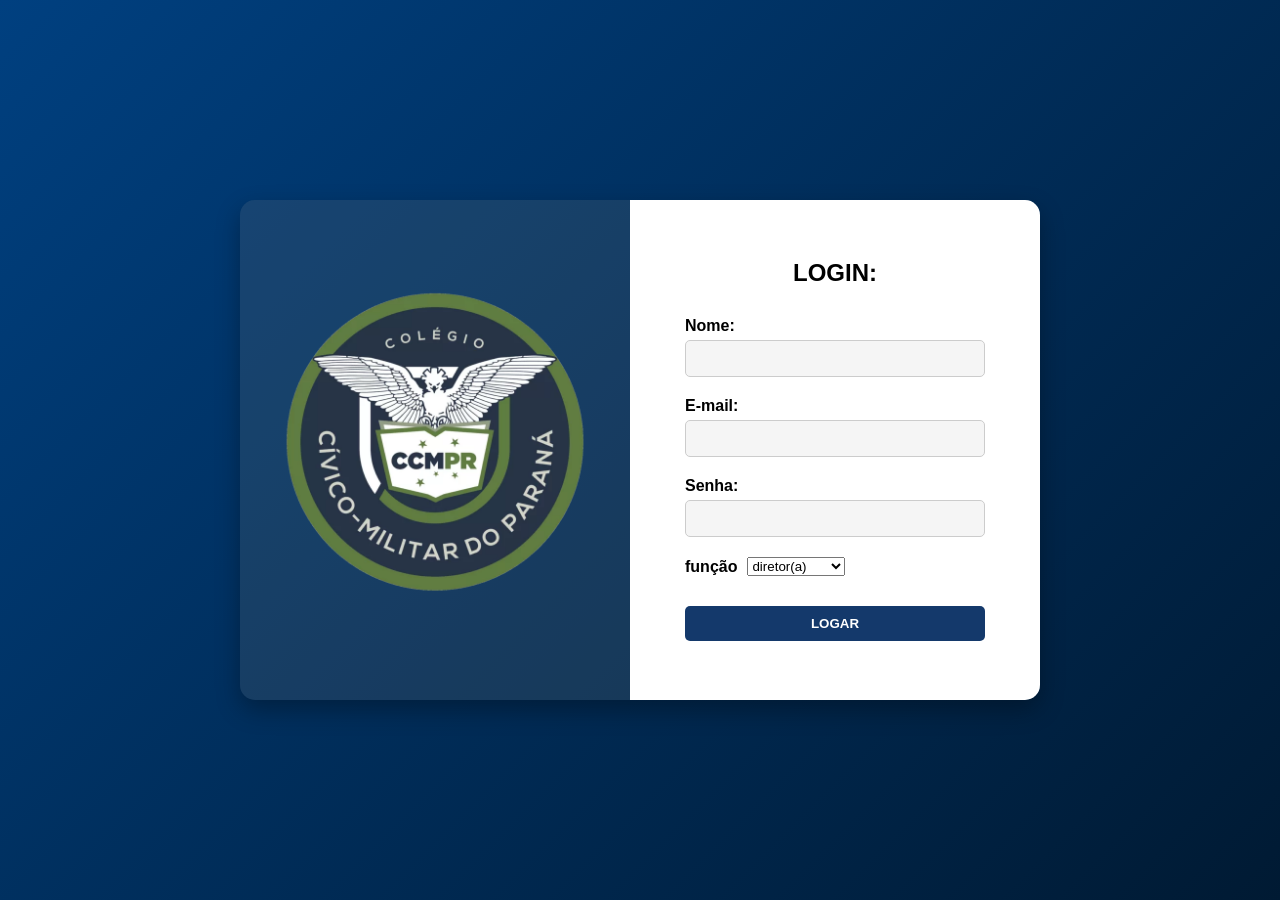
<file: public/login.html>
<!DOCTYPE html>
<html lang="pt-BR">
<head>
    <meta charset="UTF-8">
    <meta name="viewport" content="width=device-width, initial-scale=1.0">
    <title>Login - Colégio Cívico-Militar do Paraná</title>
    <link rel="stylesheet" href="login.css">
</head>
<body>
    <div class="container">
        <div class="logo-container">
            <div class="logo"><img src="imagens/logocmcc.png" alt="" class="img"></div>
        </div>
        <div class="login-container">
            <div class="login-form">
                <h1 class="login-title">LOGIN:</h1>
                <form>
                    <div class="form-group">
                        <label for="nome">Nome:</label>
                        <input type="text" id="nome" name="nome" required>
                    </div>
                    <div class="form-group">
                        <label for="email">E-mail:</label>
                        <input type="email" id="email" name="email" required>
                    </div>
                    <div class="form-group">
                        <label for="senha">Senha:</label>
                        <input type="password" id="senha" name="senha" required>
                    </div>
                    <div class="form-group">
                   <form action="/action_page.php">
                   <label for="cars">função</label><br>
                    <select id="cars" name="cars">
                  <option value="volvo">diretor(a)</option>
                   <option value="saab">pedagogo(a)</option>
                    <option value="fiat">monitor(a)</option>
      </select>
            </form>
                    </div>
                  <a href="loginpt2.html"><button type="submit" class="btn-login">LOGAR</button> </a> 
                </form>
            </div>
        </div>
    </div>
</body>
</html>
</file>
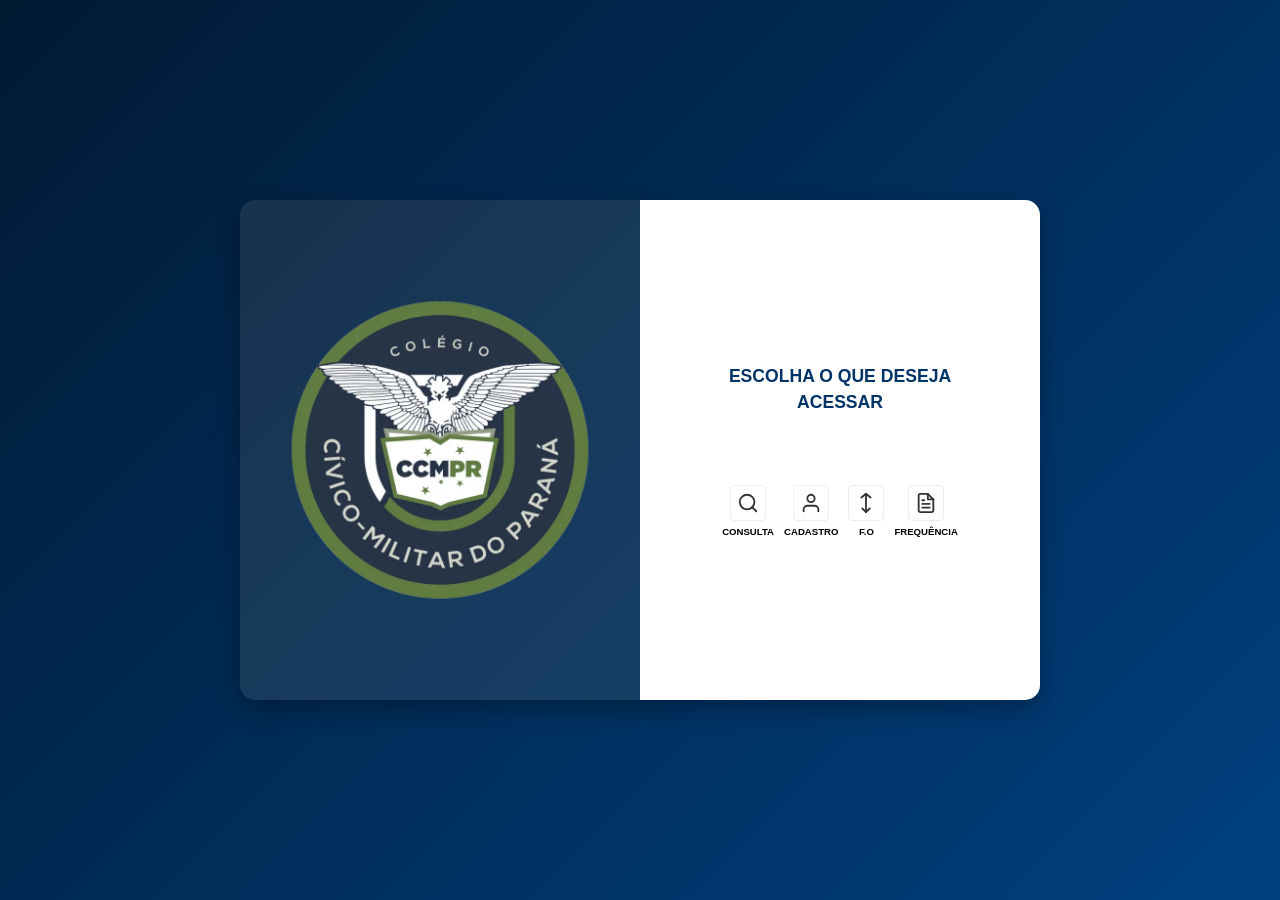
<file: public/loginpt2.html>
<!DOCTYPE html>
<html lang="pt-BR">
<head>
    <meta charset="UTF-8">
    <meta name="viewport" content="width=device-width, initial-scale=1.0">
    <title>Colégio Cívico-Militar do Paraná</title>
    <link rel="stylesheet" href="loginpt2.css">
</head>
<body>
    <div class="container">
        <div class="logo-section">
            <img src=imagens/logocmcc.png class="logo">
        </div>
        <div class="content-section">
            <h1 class="content-title">ESCOLHA O QUE DESEJA <br> ACESSAR</h1>
            <!-- botao consulta -->
            <div class="buttons-container">
                <a href="consulta.html" class="nav-button">
                    <div class="button-icon consulta-icon">
                        <svg xmlns="http://www.w3.org/2000/svg" width="22" height="22" viewBox="0 0 24 24" fill="none" stroke="currentColor" stroke-width="2" stroke-linecap="round" stroke-linejoin="round">
                            <circle cx="11" cy="11" r="8"></circle>
                            <line x1="21" y1="21" x2="16.65" y2="16.65"></line>
                        </svg>
                    </div>
                   
                    <span class="button-label">CONSULTA</span>
                </a> 
                <!-- bortao cadastro -->
                <a href="index.html" class="nav-button">
                    <div class="button-icon cadastro-icon">
                        <svg xmlns="http://www.w3.org/2000/svg" width="22" height="22" viewBox="0 0 24 24" fill="none" stroke="currentColor" stroke-width="2" stroke-linecap="round" stroke-linejoin="round">
                            <path d="M20 21v-2a4 4 0 0 0-4-4H8a4 4 0 0 0-4 4v2"></path>
                            <circle cx="12" cy="7" r="4"></circle>
                        </svg>
                    </div>
                    <span class="button-label">CADASTRO</span>
                </a>
                <a href="teste_fo.html" class="nav-button">
                    <div class="button-icon fo-icon">
                        <svg xmlns="http://www.w3.org/2000/svg" width="22" height="22" viewBox="0 0 24 24" fill="none" stroke="currentColor" stroke-width="2" stroke-linecap="round" stroke-linejoin="round">
                            <polyline points="8 18 12 22 16 18"></polyline>
                            <line x1="12" y1="2" x2="12" y2="22"></line>
                            <path d="M17 6l-5-4-5 4"></path>
                        </svg>
                    </div>
                    <span class="button-label">F.O</span>
                </a>
                <a href="freq.html" class="nav-button">
                    <div class="button-icon frequencia-icon">
                        <svg xmlns="http://www.w3.org/2000/svg" width="22" height="22" viewBox="0 0 24 24" fill="none" stroke="currentColor" stroke-width="2" stroke-linecap="round" stroke-linejoin="round">
                            <path d="M14 2H6a2 2 0 0 0-2 2v16a2 2 0 0 0 2 2h12a2 2 0 0 0 2-2V8z"></path>
                            <polyline points="14 2 14 8 20 8"></polyline>
                            <line x1="16" y1="13" x2="8" y2="13"></line>
                            <line x1="16" y1="17" x2="8" y2="17"></line>
                            <polyline points="10 9 9 9 8 9"></polyline>
                        </svg>
                    </div>
                    <span class="button-label">FREQUÊNCIA</span>
                </a>
            </div>
        </div>
    </div>
</body>
</html>
</file>
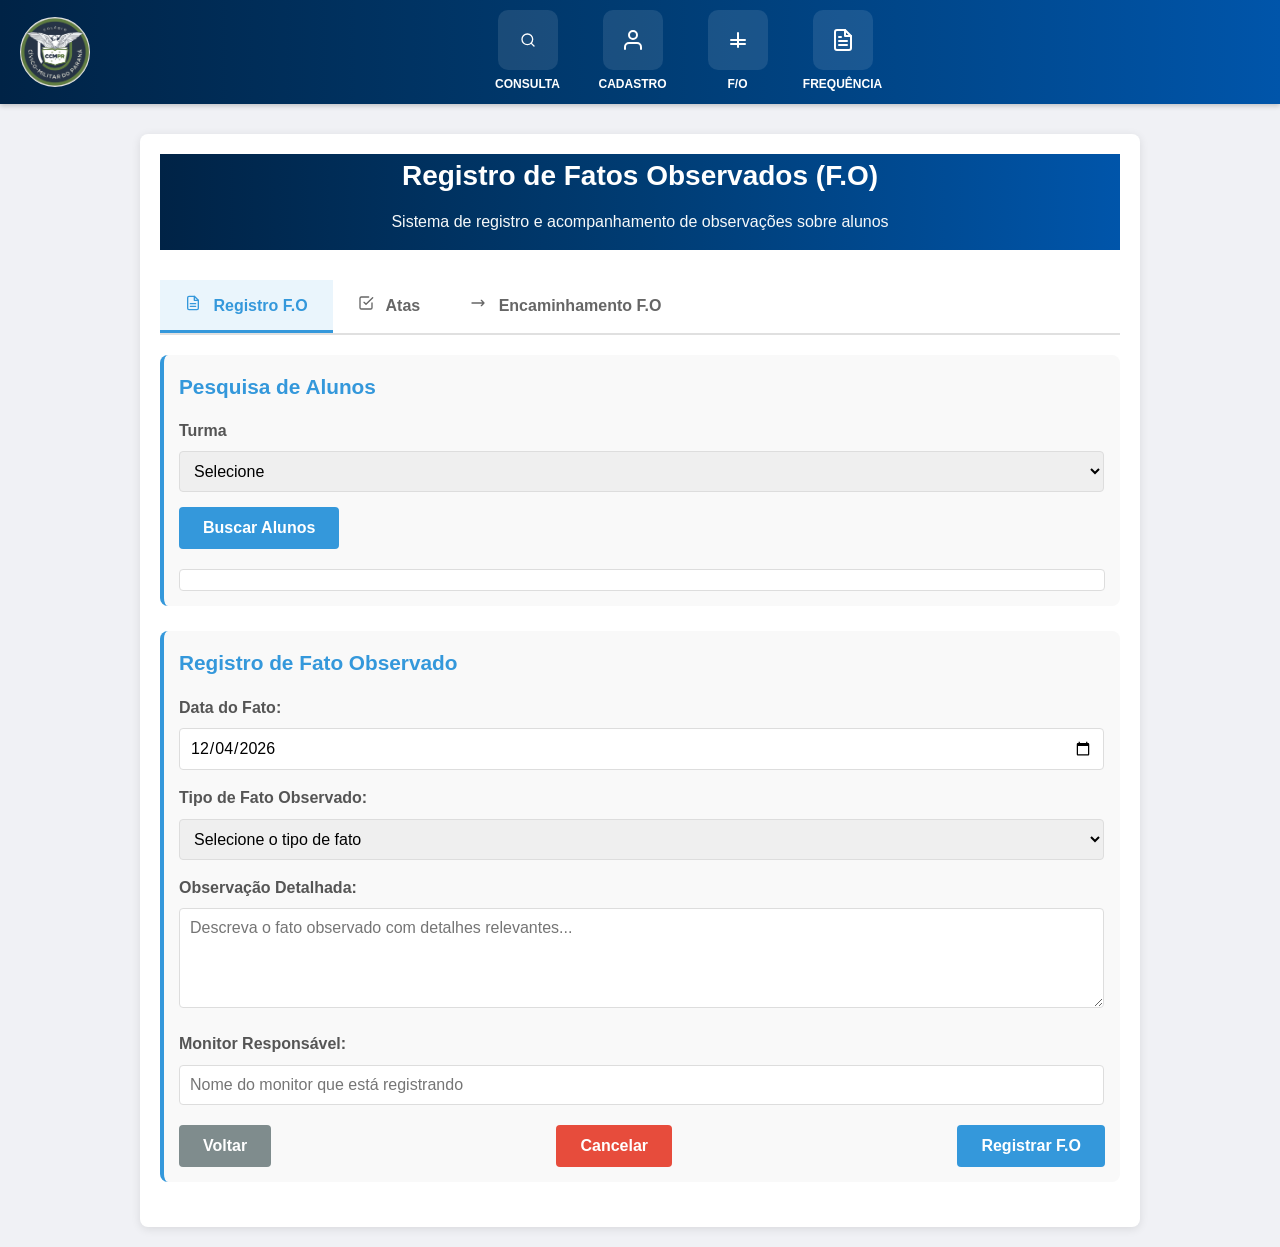
<file: public/teste_fo.html>
<!DOCTYPE html>
<html lang="pt-br">

<head>
    <meta charset="UTF-8">
    <meta name="viewport" content="width=device-width, initial-scale=1.0">
    <title>Registro de Fatos Observados (F.O)</title>
    <link rel="stylesheet" href="geral.css">
    <link rel="stylesheet" href="Fo.css">

</head>
<body>
    <!-- Cabeçalho com navegação -->
    <header class="header">
        <!-- Container do logo -->
        <div class="logo-container">
            <div class="logo">
                <!-- Placeholder para o logo institucional -->
                <img src="imagens/logocmcc.png" alt="Logo Institucional">
            </div>
        </div>


        <!-- Navegação principal -->
        <nav class="nav-container" id="navContainer">
            <!-- Item de navegação: Consulta -->
            <a href="consulta.html" class="nav-item">
                <div class="nav-icon-container">
                    <!-- Ícone de lupa SVG -->
                    <svg xmlns="http://www.w3.org/2000/svg" width="16" height="16" viewBox="0 0 24 24" fill="none"
                        stroke="currentColor" stroke-width="2" stroke-linecap="round" stroke-linejoin="round">
                        <circle cx="11" cy="11" r="8"></circle>
                        <line x1="21" y1="21" x2="16.65" y2="16.65"></line>
                    </svg>
                </div>
                <div class="nav-text">CONSULTA</div>
            </a>
            <!-- Item de navegação: Cadastro -->
            <a href="index.html" class="nav-item">
                <div class="nav-icon-container">
                    <!-- Ícone de pessoa SVG -->
                    <svg xmlns="http://www.w3.org/2000/svg" width="24" height="24" viewBox="0 0 24 24" fill="none"
                        stroke="currentColor" stroke-width="2" stroke-linecap="round" stroke-linejoin="round">
                        <path d="M20 21v-2a4 4 0 0 0-4-4H8a4 4 0 0 0-4 4v2"></path>
                        <circle cx="12" cy="7" r="4"></circle>
                    </svg>
                </div>
                <div class="nav-text">CADASTRO</div>
            </a>
            <!-- Item de navegação: F/O (Fator/Operação) -->
            <a href="teste_fo.html" class="nav-item">
                <div class="nav-icon-container">
                    <!-- Ícones sobrepostos para criar o símbolo -/+ -->
                    <svg xmlns="http://www.w3.org/2000/svg" width="24" height="24" viewBox="0 0 24 24" fill="none"
                        stroke="currentColor" stroke-width="2" stroke-linecap="round" stroke-linejoin="round">
                        <line x1="12" y1="5" x2="12" y2="19"></line>
                        <line x1="5" y1="12" x2="19" y2="12"></line>
                    </svg>
                    <svg xmlns="http://www.w3.org/2000/svg" width="24" height="24" viewBox="0 0 24 24" fill="none"
                        stroke="currentColor" stroke-width="2" stroke-linecap="round" stroke-linejoin="round"
                        style="position: absolute; margin-top: 8px;">
                        <line x1="5" y1="12" x2="19" y2="12"></line>
                    </svg>
                </div>
                <div class="nav-text">F/O</div>
            </a>
            <!-- Item de navegação: Frequência -->
            <a href="freq.html" class="nav-item">
                <div class="nav-icon-container">
                    <!-- Ícone de documento SVG -->
                    <svg xmlns="http://www.w3.org/2000/svg" width="24" height="24" viewBox="0 0 24 24" fill="none"
                        stroke="currentColor" stroke-width="2" stroke-linecap="round" stroke-linejoin="round">
                        <path d="M14 2H6a2 2 0 0 0-2 2v16a2 2 0 0 0 2 2h12a2 2 0 0 0 2-2V8z"></path>
                        <polyline points="14 2 14 8 20 8"></polyline>
                        <line x1="16" y1="13" x2="8" y2="13"></line>
                        <line x1="16" y1="17" x2="8" y2="17"></line>
                        <polyline points="10 9 9 9 8 9"></polyline>
                    </svg>
                </div>
                <div class="nav-text">FREQUÊNCIA</div>
            </a>
        </nav>

        <!-- Botão de menu para dispositivos móveis -->
        <button class="menu-toggle" id="menuToggle">
            <!-- Ícone de hambúrguer SVG -->
            <svg xmlns="http://www.w3.org/2000/svg" width="24" height="24" viewBox="0 0 24 24" fill="none"
                stroke="currentColor" stroke-width="2" stroke-linecap="round" stroke-linejoin="round">
                <line x1="3" y1="12" x2="21" y2="12"></line>
                <line x1="3" y1="6" x2="21" y2="6"></line>
                <line x1="3" y1="18" x2="21" y2="18"></line>
            </svg>
        </button>
    </header>

    <main>
        <!-- Container principal da aplicação -->
        <div class="container">
            <!-- Cabeçalho da página -->
            <header class="hae">
                <h1>Registro de Fatos Observados (F.O)</h1>
                <p>Sistema de registro e acompanhamento de observações sobre alunos</p>
            </header>

            <!-- Sistema de Abas -->
            <div class="tabs-container">
                <div class="tabs-nav">
                    <button class="tab-button active" onclick="showTab('registro')">
                        <svg xmlns="http://www.w3.org/2000/svg" width="16" height="16" viewBox="0 0 24 24" fill="none" stroke="currentColor" stroke-width="2" stroke-linecap="round" stroke-linejoin="round" style="margin-right: 8px;">
                            <path d="M14 2H6a2 2 0 0 0-2 2v16a2 2 0 0 0 2 2h12a2 2 0 0 0 2-2V8z"></path>
                            <polyline points="14 2 14 8 20 8"></polyline>
                            <line x1="16" y1="13" x2="8" y2="13"></line>
                            <line x1="16" y1="17" x2="8" y2="17"></line>
                        </svg>
                        Registro F.O
                    </button>
                    <button class="tab-button" onclick="showTab('atas')">
                        <svg xmlns="http://www.w3.org/2000/svg" width="16" height="16" viewBox="0 0 24 24" fill="none" stroke="currentColor" stroke-width="2" stroke-linecap="round" stroke-linejoin="round" style="margin-right: 8px;">
                            <path d="M9 11l3 3L22 4"></path>
                            <path d="M21 12v7a2 2 0 0 1-2 2H5a2 2 0 0 1-2-2V5a2 2 0 0 1 2-2h11"></path>
                        </svg>
                        Atas
                    </button>
                    <button class="tab-button" onclick="showTab('encaminhamento')">
                        <svg xmlns="http://www.w3.org/2000/svg" width="16" height="16" viewBox="0 0 24 24" fill="none" stroke="currentColor" stroke-width="2" stroke-linecap="round" stroke-linejoin="round" style="margin-right: 8px;">
                            <path d="M17 8l4 4m0 0l-4 4m4-4H3"></path>
                        </svg>
                        Encaminhamento F.O
                    </button>
                </div>

                <!-- Conteúdo da Aba: Registro F.O -->
                <div id="registro" class="tab-content active">
                    <!-- Seção de pesquisa de alunos por turma -->
                    <section class="form-section">
                        <h2>Pesquisa de Alunos</h2>

                        <!-- Formulário de pesquisa -->
                        <form id="searchForm">
                            <div class="form-row">
                                <div class="form-group">
                                    <label class="required" for="aluno-periodo">Turma</label>
                                <select id="aluno-turma" name="periodo" required>
                                    <option value="">Selecione</option>
                                    <option value="9º Ano A">9º Ano A</option>
                                    <option value="9º Ano B">9º Ano B</option>
                                    <option value="9º Ano C">9º Ano C</option>
                                    <option value="9º Ano D">9º Ano D</option>
                                    <option value="1º Ano A">1º Ano A</option>
                                    <option value="1º Ano B">1º Ano B</option>
                                    <option value="1º Ano C">1º Ano C</option>
                                    <option value="1º Ano D">1º Ano D</option>
                                    <option value="2º Ano A">2º Ano A</option>
                                    <option value="2º Ano B">2º Ano B</option>
                                    <option value="2º Ano C">2º Ano C</option>
                                    <option value="2º Ano D">2º Ano D</option>
                                    <option value="3º Ano A">3º Ano A</option>
                                    <option value="3º Ano B">3º Ano B</option>
                                    <option value="3º Ano C">3º Ano C</option>
                                    <option value="3º Ano D">3º Ano D</option>
                                </select>
                            </div>

                            <button type="submit" class="btn btn-primary">Buscar Alunos</button>
                        </form>

                        <!-- Resultados da pesquisa -->
                        <div class="search-results">
                            
                        </div>
                    </section>

                    <!-- Seção de registro do fato observado -->
                    <section class="form-section">
                        <h2>Registro de Fato Observado</h2>

                        <form id="registroForm">
                            
                            <div class="form-group">
                                <label for="data">Data do Fato:</label>
                                <input type="date" id="data" name="data" required>
                            </div>

                            <div class="form-group">
                                <label for="tipoFato">Tipo de Fato Observado:</label>
                                <select id="tipoFato" name="tipoFato" required>
                                    <option value="">Selecione o tipo de fato</option>
                                    <option value="comportamento-positivo">Comportamento Positivo</option>
                                    <option value="comportamento-negativo">Comportamento Negativo</option>
                                    <option value="desempenho-academico">Desempenho Acadêmico</option>
                                    <option value="participacao-aula">Participação em Aula</option>
                                    <option value="atividade-extracurricular">Atividade Extracurricular</option>
                                    <option value="relacionamento-colegas">Relacionamento com Colegas</option>
                                    <option value="outro">Outro</option>
                                </select>
                            </div>

                            <div class="form-group">
                                <label for="observacao">Observação Detalhada:</label>
                                <textarea id="observacao" name="observacao"
                                    placeholder="Descreva o fato observado com detalhes relevantes..." required></textarea>
                            </div>

                            <div class="form-group">
                                <label for="monitor">Monitor Responsável:</label>
                                <input type="text" id="monitor" name="monitor" placeholder="Nome do monitor que está registrando" required>
                            </div>

                            <div class="buttons-container">
                                <button type="button" class="btn btn-secondary">Voltar</button>
                                <button type="reset" class="btn btn-danger">Cancelar</button>
                                <button type="submit" class="btn btn-primary" onclick="cadastrarfo(event)">Registrar F.O</button>
                            </div>
                        </form>
                    </section>
                </div>

                <!-- Conteúdo da Aba: Atas -->
                <div id="atas" class="tab-content">
                    <div class="ata-info">
                        <h3>Gestão de Atas de Reuniões</h3>
                        <p>Registre e acompanhe as atas de reuniões relacionadas aos casos dos alunos.</p>
                    </div>

                    <!-- Formulário para nova ata -->
                    <section class="form-section">
                        <h2>Nova Ata de Reunião</h2>
                        
                        <form id="ataForm">
                            <div class="form-group">
                                <label for="ataAluno">Aluno:</label>
                                <select id="ataAluno" name="ataAluno" required>
                                    <option value="">Selecione o aluno</option>
                                    <option value="ana-silva">Ana Silva - 20231001</option>
                                    <option value="bruno-santos">Bruno Santos - 20231002</option>
                                    <option value="carolina-oliveira">Carolina Oliveira - 20231003</option>
                                </select>
                            </div>

                            <div class="form-group">
                                <label for="ataData">Data da Reunião:</label>
                                <input type="date" id="ataData" name="ataData" required>
                            </div>

                            <div class="form-group">
                                <label for="ataAssunto">Assunto da Reunião:</label>
                                <input type="text" id="ataAssunto" name="ataAssunto" placeholder="Tema principal da reunião" required>
                            </div>

                            <div class="form-group">
                                <label for="ataParticipantes">Participantes:</label>
                                <textarea id="ataParticipantes" name="ataParticipantes" 
                                    placeholder="Liste os participantes da reunião..." required></textarea>
                            </div>

                            <div class="form-group">
                                <label for="ataConteudo">Conteúdo da Ata:</label>
                                <textarea id="ataConteudo" name="ataConteudo" 
                                    placeholder="Registre os pontos discutidos, decisões tomadas e encaminhamentos..." 
                                    style="min-height: 150px;" required></textarea>
                            </div>

                            <div class="form-group">
                                <label for="ataEncaminhamentos">Encaminhamentos:</label>
                                <textarea id="ataEncaminhamentos" name="ataEncaminhamentos" 
                                    placeholder="Liste as ações definidas, responsáveis e prazos..." required></textarea>
                            </div>

                            <div class="buttons-container">
                                <button type="button" class="btn btn-secondary">Voltar</button>
                                <button type="reset" class="btn btn-danger">Limpar</button>
                                <button type="submit" class="btn btn-success" onclick="cadastrarata(event)">Salvar Ata</button>
                            </div>
                        </form>
                    </section>

                    <!-- Lista de atas existentes -->
                    <section class="form-section">
                        <div class="student-info" id="studentInfo">
                            <button type="button" onclick="listarAlunos()" class="alinhaBtns">Listar aluno</button>
                   
                     <table>
                       <thead>
                           <tr>
                           
                               <th>Nome</th>
                               <th>CGM</th>
                               <th>CPF</th>
                               <th>Email</th>
                               <th>Turma</th>
                               <th>Telefone Responsavel</th>
                           
                           </tr>
                       </thead>
                    </section>
                </div>

               <div id="encaminhamento" class="tab-content">
                    <div class="encaminhar-info">
                        <h3>Encaminhamento de Fatos Observados</h3>
                        <p>Selecione os F.O registrados que necessitam de encaminhamento para outros setores ou profissionais.</p>
                    </div>

                    <!-- Filtros para seleção de F.O -->
                    <section class="form-section">
                        <h2>Filtros de F.O para Encaminhamento</h2>
                        
                        <form id="filtrosEncaminhamento">
                            <div class="form-group">
                                <label for="filtroTurma">Filtrar por Turma:</label>
                                <select id="filtroTurma" name="filtroTurma">
                                    <option value="">Todas as turmas</option>
                                    <option value="1A">1º Ano A</option>
                                    <option value="1B">1º Ano B</option>
                                    <option value="2A">2º Ano A</option>
                                    <option value="2B">2º Ano B</option>
                                    <option value="3A">3º Ano A</option>
                                    <option value="3B">3º Ano B</option>
                                </select>
                            </div>

                            <div class="form-group">
                                <label for="filtroTipo">Filtrar por Tipo:</label>
                                <select id="filtroTipo" name="filtroTipo">
                                    <option value="">Todos os tipos</option>
                                    <option value="comportamento-positivo">Comportamento Positivo</option>
                                    <option value="comportamento-negativo">Comportamento Negativo</option>
                                    <option value="desempenho-academico">Desempenho Acadêmico</option>
                                    <option value="participacao-aula">Participação em Aula</option>
                                    <option value="relacionamento-colegas">Relacionamento com Colegas</option>
                                    <option value="outro">Outro</option>
                                </select>
                            </div>

                            <div class="form-group">
                                <label for="filtroPeriodo">Período:</label>
                                <div style="display: flex; gap: 10px;">
                                    <input type="date" id="dataInicio" name="dataInicio" placeholder="Data início">
                                    <input type="date" id="dataFim" name="dataFim" placeholder="Data fim">
                                </div>
                            </div>

                            <button type="button" class="btn btn-primary" onclick="aplicarFiltros()">Aplicar Filtros</button>
                        </form>
                    </section>

                    <!-- Lista de F.O disponíveis para encaminhamento -->
                    <section class="form-section">
                        <h2>F.O Disponíveis para Encaminhamento 
                            <span class="selected-fo-count" id="selectedCount">0 selecionados</span>
                        </h2>
                        
                        <div class="fo-selection-area">
                            <div class="fo-item priority-high" onclick="toggleFOSelection(this)">
                                <div class="fo-info">
                                    <div class="fo-aluno">Ana Silva - 1º Ano A</div>
                                    <div class="fo-data">15/03/2024</div>
                                </div>
                                <div class="fo-tipo tipo-negativo">Comportamento Negativo</div>
                                <div class="fo-observacao">Comportamento agressivo durante o intervalo. Necessita acompanhamento psicológico urgente...</div>
                            </div>

                            <div class="fo-item priority-medium" onclick="toggleFOSelection(this)">
                                <div class="fo-info">
                                    <div class="fo-aluno">Bruno Santos - 2º Ano B</div>
                                    <div class="fo-data">12/03/2024</div>
                                </div>
                                <div class="fo-tipo tipo-academico">Desempenho Acadêmico</div>
                                <div class="fo-observacao">Queda significativa nas notas de matemática. Requer reunião com responsáveis...</div>
                            </div>

                            <div class="fo-item priority-low" onclick="toggleFOSelection(this)">
                                <div class="fo-info">
                                    <div class="fo-aluno">Carolina Oliveira - 1º Ano A</div>
                                    <div class="fo-data">10/03/2024</div>
                                </div>
                                <div class="fo-tipo tipo-positivo">Comportamento Positivo</div>
                                <div class="fo-observacao">Excelente participação em projeto de ciências. Merece reconhecimento...</div>
                            </div>

                            <div class="fo-item priority-medium" onclick="toggleFOSelection(this)">
                                <div class="fo-info">
                                    <div class="fo-aluno">Diego Ferreira - 3º Ano A</div>
                                    <div class="fo-data">08/03/2024</div>
                                </div>
                                <div class="fo-tipo tipo-relacionamento">Relacionamento com Colegas</div>
                                <div class="fo-observacao">Dificuldades de integração social. Recomenda-se acompanhamento psicológico...</div>
                            </div>

                            <div class="fo-item priority-high" onclick="toggleFOSelection(this)">
                                <div class="fo-info">
                                    <div class="fo-aluno">Eduarda Lima - 2º Ano A</div>
                                    <div class="fo-data">05/03/2024</div>
                                </div>
                                <div class="fo-tipo tipo-participacao">Participação em Aula</div>
                                <div class="fo-observacao">Não participa das atividades e demonstra sinais de desinteresse constante...</div>
                            </div>
                        </div>
                    </section>

                    <!-- Formulário de encaminhamento -->
                    <section class="form-section">
                        <h2>Dados do Encaminhamento</h2>
                        
                        <form id="encaminhamentoForm">
                            <div class="fo-summary">
                                <h4>Resumo dos F.O Selecionados:</h4>
                                <div id="foSummary">
                                    <p>Nenhum F.O selecionado ainda. Clique nos itens acima para selecioná-los.</p>
                                </div>
                            </div>

                            <div class="form-group">
                                <label for="destino">Destino do Encaminhamento:</label>
                                <select id="destino" name="destino" required>
                                    <option value="">Selecione o destino</option>
                                    <option value="coordenacao">Coordenação Pedagógica</option>
                                    <option value="direcao">Direção</option>
                                    <option value="psicologia">Psicologia Escolar</option>
                                    <option value="responsaveis">Responsáveis/Família</option>
                                    <option value="conselho-tutelar">Conselho Tutelar</option>
                                    <option value="outros-profissionais">Outros Profissionais</option>
                                </select>
                            </div>

                            <div class="form-group">
                                <label for="destinatario">Destinatário Específico:</label>
                                <input type="text" id="destinatario" name="destinatario" 
                                    placeholder="Nome do profissional ou setor específico">
                            </div>

                            <div class="form-group">
                                <label for="prioridade">Prioridade:</label>
                                <select id="prioridade" name="prioridade" required>
                                    <option value="">Selecione a prioridade</option>
                                    <option value="alta">Alta - Urgente</option>
                                    <option value="media">Média - Normal</option>
                                    <option value="baixa">Baixa - Sem pressa</option>
                                </select>
                            </div>

                            <div class="form-group">
                                <label for="justificativa">Justificativa do Encaminhamento:</label>
                                <textarea id="justificativa" name="justificativa" 
                                    placeholder="Explique os motivos que levaram ao encaminhamento dos F.O selecionados..." 
                                    style="min-height: 120px;" required></textarea>
                            </div>

                            <div class="form-group">
                                <label for="acoesSugeridas">Ações Sugeridas:</label>
                                <textarea id="acoesSugeridas" name="acoesSugeridas" 
                                    placeholder="Sugira ações específicas que devem ser tomadas pelo destinatário..." 
                                    style="min-height: 100px;"></textarea>
                            </div>

                            <div class="form-group">
                                <label for="prazoResposta">Prazo para Resposta:</label>
                                <input type="date" id="prazoResposta" name="prazoResposta">
                            </div>

                            <div class="form-group">
                                <label for="responsavelEncaminhamento">Responsável pelo Encaminhamento:</label>
                                <input type="text" id="responsavelEncaminhamento" name="responsavelEncaminhamento" 
                                    placeholder="Nome do profissional que está fazendo o encaminhamento" required>
                            </div>

                            <div class="buttons-container">
                                <button type="button" class="btn btn-secondary">Voltar</button>
                                <button type="reset" class="btn btn-danger" onclick="limparSelecoes()">Limpar</button>
                                <button type="submit" class="btn btn-success" onclick=" cadastrarencaminhamento(event)">Enviar Encaminhamento</button>
                            </div>
                        </form>
                    </section>

                    <!-- Histórico de encaminhamentos -->
                    <section class="form-section">
                        <h2>Histórico de Encaminhamentos</h2>
                        
                        <div class="ata-item">
                            <div class="ata-header">
                                <div class="ata-title">Encaminhamento para Psicologia</div>
                                <div class="ata-date">15/03/2024</div>
                            </div>
                            <p><strong>Aluno(s):</strong> Ana Silva</p>
                            <p><strong>Destino:</strong> Psicologia Escolar</p>
                            <p><strong>Prioridade:</strong> Alta</p>
                            <p><strong>Status:</strong> <span class="status-badge status-andamento">Em Andamento</span></p>
                            <div class="buttons-container" style="margin-top: 10px;">
                                <button class="btn btn-primary" style="padding: 8px 16px; font-size: 14px;">Visualizar</button>
                                <button class="btn btn-warning" style="padding: 8px 16px; font-size: 14px;">Acompanhar</button>
                            </div>
                        </div>

                        <div class="ata-item">
                            <div class="ata-header">
                                <div class="ata-title">Encaminhamento para Coordenação</div>
                                <div class="ata-date">12/03/2024</div>
                            </div>
                            <p><strong>Aluno(s):</strong> Bruno Santos, Diego Ferreira</p>
                            <p><strong>Destino:</strong> Coordenação Pedagógica</p>
                            <p><strong>Prioridade:</strong> Média</p>
                            <p><strong>Status:</strong> <span class="status-badge status-concluido">Concluído</span></p>
                            <div class="buttons-container" style="margin-top: 10px;">
                                <button class="btn btn-primary" style="padding: 8px 16px; font-size: 14px;">Visualizar</button>
                                <button class="btn btn-success" style="padding: 8px 16px; font-size: 14px;">Relatório</button>
                            </div>
                        </div>
                    </section>
                </div>
            </div>
        </div>
    </main>

    <!-- Rodapé -->
    <footer class="footer"></footer>

    <script>
        // Sistema de Abas
        function showTab(tabId) {
            // Esconder todos os conteúdos das abas
            const tabContents = document.querySelectorAll('.tab-content');
            tabContents.forEach(content => {
                content.classList.remove('active');
            });

            // Desativar todos os botões das abas
            const tabButtons = document.querySelectorAll('.tab-button');
            tabButtons.forEach(button => {
                button.classList.remove('active');
            });

            // Mostrar o conteúdo da aba selecionada
            document.getElementById(tabId).classList.add('active');

            // Ativar o botão da aba selecionada
            event.target.classList.add('active');
        }

        // Função para alternar seleção de F.O
        function toggleFOSelection(element) {
            element.classList.toggle('selected');
            updateSelectedCount();
            updateFOSummary();
        }

        // Atualizar contador de F.O selecionados
        function updateSelectedCount() {
            const selectedFOs = document.querySelectorAll('.fo-item.selected');
            const count = selectedFOs.length;
            document.getElementById('selectedCount').textContent = count + ' selecionados';
        }

        // Atualizar resumo dos F.O selecionados
        function updateFOSummary() {
            const selectedFOs = document.querySelectorAll('.fo-item.selected');
            const summaryDiv = document.getElementById('foSummary');
            
            if (selectedFOs.length === 0) {
                summaryDiv.innerHTML = '<p>Nenhum F.O selecionado ainda. Clique nos itens acima para selecioná-los.</p>';
                return;
            }

            let summaryHTML = '';
            selectedFOs.forEach((fo, index) => {
                const aluno = fo.querySelector('.fo-aluno').textContent;
                const data = fo.querySelector('.fo-data').textContent;
                const tipo = fo.querySelector('.fo-tipo').textContent;
                
                summaryHTML += `
                    <div style="margin-bottom: 10px; padding: 8px; background-color: #e9ecef; border-radius: 4px; border-left: 3px solid #28a745;">
                        <strong>${index + 1}.</strong> ${aluno} - ${data}<br>
                        <small><strong>Tipo:</strong> ${tipo}</small>
                    </div>
                `;
            });
            
            summaryDiv.innerHTML = summaryHTML;
        }

        // Aplicar filtros
        function aplicarFiltros() {
            // Implementar lógica de filtros aqui
            alert('Filtros aplicados! (Funcionalidade a ser implementada)');
        }

        // Limpar seleções
        function limparSelecoes() {
            const selectedFOs = document.querySelectorAll('.fo-item.selected');
            selectedFOs.forEach(fo => {
                fo.classList.remove('selected');
            });
            updateSelectedCount();
            updateFOSummary();
        }

        // Configurar data atual como padrão
        document.addEventListener('DOMContentLoaded', function() {
            const today = new Date().toISOString().split('T')[0];
            const dataInput = document.getElementById('data');
            if (dataInput) {
                dataInput.value = today;
            }
            
            const ataDataInput = document.getElementById('ataData');
            if (ataDataInput) {
                ataDataInput.value = today;
            }
        });

        // Handlers para formulários
        document.getElementById('registroForm')?.addEventListener('submit', function(e) {
            e.preventDefault();
            alert('F.O registrado com sucesso!');
        });

        document.getElementById('ataForm')?.addEventListener('submit', function(e) {
            e.preventDefault();
            alert('Ata salva com sucesso!');
        });

        document.getElementById('encaminhamentoForm')?.addEventListener('submit', function(e) {
            e.preventDefault();
            const selectedFOs = document.querySelectorAll('.fo-item.selected');
            if (selectedFOs.length === 0) {
                alert('Selecione pelo menos um F.O para encaminhar!');
                return;
            }
            alert('Encaminhamento enviado com sucesso!');
        });

        document.getElementById('searchForm')?.addEventListener('submit', function(e) {
            e.preventDefault();
            alert('Busca realizada! (Funcionalidade a ser implementada)');
        });
    </script>
</body>
</html>
</file>
<file: public/cadastro.css>
* {
     margin: 0;
     padding: 0;
     box-sizing: border-box;
     font-family: Arial, sans-serif;
 }

 /* Estilo do corpo da página */
 body {
     background-color: #f0f1f5;
     /* Fundo cinza claro */
 }

 /* Cabeçalho com gradiente azul */
 .header {
     background: linear-gradient(to right, #002346, #003c73, #0055aa);
     /* Gradiente da esquerda para direita */
     color: white;
     display: flex;
     /* Layout flexível para alinhar itens */
     justify-content: space-between;
     /* Espaço entre os elementos */
     align-items: center;
     /* Alinhamento vertical */
     padding: 10px 20px;
     position: relative;
     /* Para posicionamento absoluto do menu mobile */
     box-shadow: 0 2px 5px rgba(0, 0, 0, 0.2);
     /* Sombra suave */
 }

 /* Container do logo */
 .logo-container {
     display: flex;
     align-items: center;
 }

 /* Estilização do logo circular */
 .logo {
     width: 70px;
     height: 70px;
     border-radius: 50%;
     /* Forma circular */
     background-color: white;
     display: flex;
     justify-content: center;
     align-items: center;

     border: 2px solid #e0e0e0;
     /* Borda cinza claro */
 }

 .logo img {
     width: 170px;
     height: 80px;
 }

 /* Container da navegação */
 .nav-container {
     display: flex;
     flex-grow: 1;
     /* Ocupa o espaço disponível */
     justify-content: center;
     /* Centraliza os itens */
     gap: 15px;
     /* Espaço entre os itens */
     margin-left: 20px;
 }

 /* Estilo dos itens de navegação */
 .nav-item {
     display: flex;
     flex-direction: column;
     /* Ícone acima do texto */
     align-items: center;
     justify-content: center;
     color: white;
     text-decoration: none;
     text-align: center;
     min-width: 90px;
 }

 /* Caixas dos ícones de navegação */
 .nav-icon-container {
     background-color: rgba(255, 255, 255, 0.1);
     /* Fundo branco transparente */
     border-radius: 10px;
     /* Cantos arredondados */
     width: 60px;
     height: 60px;
     display: flex;
     justify-content: center;
     align-items: center;
     margin-bottom: 5px;
 }

 /* Texto dos itens de navegação */
 .nav-text {
     font-size: 12px;
     font-weight: bold;
 }

 /* Botão do menu mobile (hamburger) - escondido por padrão */
 .menu-toggle {
     display: none;
     /* Inicialmente oculto, aparece apenas em telas pequenas */
     background: none;
     border: none;
     color: white;
     font-size: 24px;
     cursor: pointer;
 }

 /* Área de conteúdo principal */
 .content {
     min-height: calc(100vh - 150px);
     /* Altura mínima para ocupar o espaço disponível */
     padding: 20px;
     display: flex;
     flex-direction: column;
     align-items: center;
     justify-content: flex-start;
     padding-top: 80px;
     /* Espaço superior */
 }


 /* Media query para tablets */
 @media (max-width: 768px) {
     .header {
         padding: 10px;
         /* Reduz o padding */
     }

     .nav-container {
         gap: 10px;
         /* Reduz o espaço entre itens */
     }

     /* Reduz o tamanho dos ícones */
     .nav-icon-container {
         width: 50px;
         height: 50px;
     }

     /* Reduz o tamanho da fonte */
     .nav-text {
         font-size: 10px;
     }

     /* Ajusta o padding da barra de pesquisa */
     .search-box {
         padding: 10px 40px 10px 40px;
     }
 }

 /* Media query para dispositivos móveis */
 @media (max-width: 576px) {

     /* Reduz o tamanho do logo */
     .logo {
         width: 50px;
         height: 50px;
     }

     /* Transforma o menu em coluna vertical */
     .nav-container {
         display: none;
         /* Esconde inicialmente */
         width: 100%;
         flex-direction: column;
         position: absolute;
         top: 80px;
         left: 0;
         background: linear-gradient(to right, #002346, #003c73);
         z-index: 100;
         /* Acima de outros elementos */
         padding: 10px;
     }

     /* Classe para mostrar o menu quando ativado */
     .nav-container.active {
         display: flex;
     }

     /* Mostra o botão de menu */
     .menu-toggle {
         display: block;
     }

     /* Ajusta layout dos itens de navegação para horizontal em móveis */
     .nav-item {
         width: 100%;
         flex-direction: row;
         justify-content: flex-start;
         padding: 12px;
         gap: 15px;
     }

     /* Ajusta os containers dos ícones */
     .nav-icon-container {
         margin-bottom: 0;
         width: 40px;
         height: 40px;
     }

     /* Reduz o espaço no topo do conteúdo */
     .content {
         padding-top: 40px;
     }
 }

 /* Container principal */
 .container {
     max-width: 1000px;
     margin: 20px auto;
     padding: 30px;
     background-color: #fff;
     border-radius: 10px;
     box-shadow: 0 5px 15px rgba(0, 0, 0, 0.1);
 }

 /* Cabeçalho da página */
 .hea {
     text-align: center;
     margin-bottom: 30px;
     padding-bottom: 20px;
     border-bottom: 2px solid #e1e4e8;
     background: linear-gradient(to right, #002346, #003c73, #0055aa);
     padding: 25px;

 }

 .hea h1 {
     color: #ffffff;
     font-size: 28px;
     margin-bottom: 10px;
 }

 .hea p {
     color: #f6f9fa;
     font-size: 16px;
 }

 /* Estilo das seções */
 .section {
     margin-bottom: 30px;
     padding: 20px;
     background-color: #f8f9fa;
     border-radius: 8px;
     border-left: 4px solid #3498db;
 }

 .section h2 {
     color: #2c3e50;
     margin-bottom: 20px;
     font-size: 20px;
     display: flex;
     align-items: center;
 }

 .section h2::before {
     content: '';
     display: inline-block;
     width: 24px;
     height: 24px;
     background-color: #3498db;
     margin-right: 10px;
     border-radius: 50%;
 }

 /* Grade para os campos do formulário */
 .form-grid {
     display: grid;
     grid-template-columns: repeat(auto-fit, minmax(300px, 1fr));
     gap: 20px;
 }

 /* Grupos de formulário */
 .form-group {
     margin-bottom: 15px;
 }

 .form-group label {
     display: block;
     margin-bottom: 8px;
     font-weight: 600;
     color: #34495e;
 }

 .form-group input,
 .form-group select {
     width: 100%;
     padding: 12px;
     border: 1px solid #ddd;
     border-radius: 6px;
     font-size: 16px;
     transition: border-color 0.3s, box-shadow 0.3s;
 }

 .form-group input:focus,
 .form-group select:focus {
     border-color: #3498db;
     box-shadow: 0 0 0 3px rgba(52, 152, 219, 0.2);
     outline: none;
 }

 /* Estilos específicos para os responsáveis */
 .responsavel-container {
     margin-top: 20px;
     border-top: 1px dashed #ccc;
     padding-top: 20px;
 }

 /* Botão para adicionar responsável - agora é um label estilizado como botão */
 .btn-add-responsavel {
     display: inline-flex;
     align-items: center;
     background-color: #27ae60;
     color: white;
     border: none;
     padding: 10px 15px;
     font-size: 16px;
     border-radius: 6px;
     cursor: pointer;
     margin-top: 15px;
     margin-bottom: 20px;
     transition: background-color 0.3s;
 }

 .btn-add-responsavel:hover {
     background-color: #2ecc71;
 }

 .btn-add-responsavel::before {
     content: '+';
     font-size: 20px;
     margin-right: 8px;
 }

 /* Mostrar segundo botão de adicionar quando o primeiro responsável for adicionado */
 #add-responsavel-control:checked~label[for="add-responsavel-control-2"] {
     display: inline-flex !important;
 }

 /* Esconder o primeiro botão quando clicado */
 #add-responsavel-control:checked~label[for="add-responsavel-control"] {
     display: none;
 }

 /* Esconder o segundo botão quando clicado */
 #add-responsavel-control-2:checked~label[for="add-responsavel-control-2"] {
     display: none !important;
 }

 /* Grupo de botões */
 .btn-group {
     display: flex;
     justify-content: space-between;
     margin-top: 30px;
     flex-wrap: wrap;
     gap: 15px;
 }

 /* Estilos dos botões */
 .btn {
     padding: 12px 25px;
     font-size: 16px;
     border: none;
     border-radius: 6px;
     cursor: pointer;
     font-weight: 600;
     transition: all 0.3s ease;
 }

 .btn-voltar {
     background-color: #95a5a6;
     color: white;
 }

 .btn-voltar:hover {
     background-color: #7f8c8d;
 }

 .btn-cancelar {
     background-color: #e74c3c;
     color: white;
 }

 .btn-cancelar:hover {
     background-color: #c0392b;
 }

 .btn-cadastrar {
     background-color: #3498db;
     color: white;
     padding: 12px 35px;
 }

 .btn-cadastrar:hover {
     background-color: #2980b9;
 }

 /* Responsividade para dispositivos móveis */
 @media (max-width: 768px) {
     .container {
         padding: 15px;
         margin: 10px;
     }

     .form-grid {
         grid-template-columns: 1fr;
     }

     .btn-group {
         flex-direction: column;
     }

     .btn {
         width: 100%;
         margin-bottom: 10px;
     }
 }

 /* Animações para tornar a página mais dinâmica */
 @keyframes fadeIn {
     from {
         opacity: 0;
         transform: translateY(10px);
     }

     to {
         opacity: 1;
         transform: translateY(0);
     }
 }

 .section {
     animation: fadeIn 0.5s ease-out forwards;
 }

 .section:nth-child(2) {
     animation-delay: 0.2s;
 }

 .section:nth-child(3) {
     animation-delay: 0.4s;
 }

 /* Efeito hover nos campos */
 .form-group input:hover,
 .form-group select:hover {
     border-color: #bdc3c7;
 }

 /* Indicador de campo obrigatório */
 .required::after {
     content: "*";
     color: #e74c3c;
     margin-left: 4px;
 }

 /* Estilo para os checkbox que controlarão a visibilidade */
 .responsavel-control {
     display: none;
 }

 /* Estilo para os responsáveis adicionais (inicialmente ocultos) */
 .responsavel-adicional {
     display: none;
     margin-top: 20px;
     padding-top: 20px;
     border-top: 1px dashed #ccc;
 }

 /* Quando o checkbox principal estiver marcado, mostra os responsáveis correspondentes */
 #add-responsavel-control:checked~#responsavel-2 {
     display: block;
 }

 #add-responsavel-control:checked~#add-responsavel-control-2:checked~#responsavel-3 {
     display: block;
 }

 /* O botão adicionar só fica visível com base nas condições */
 .btn-add-responsavel {
     display: inline-flex;
 }

 /* Esconde o botão adicionar quando o limite for atingido */
 #add-responsavel-control:checked~#add-responsavel-control-2:checked~.btn-add-responsavel {
     display: none;
 }

 /* Botão para remover responsável */
 .btn-remove-responsavel {
     display: inline-flex;
     align-items: center;
     background-color: #e74c3c;
     color: white;
     border: none;
     padding: 8px 12px;
     font-size: 14px;
     border-radius: 6px;
     cursor: pointer;
     margin-left: 10px;
     transition: background-color 0.3s;
 }

 .btn-remove-responsavel:hover {
     background-color: #c0392b;
 }

 .btn-remove-responsavel::before {
     content: '×';
     font-size: 18px;
     margin-right: 6px;
 }

 /* Controle de remoção para responsáveis */
 .remove-responsavel-container {
     display: flex;
     justify-content: flex-end;
     margin-bottom: 15px;
 }

 /* Ocultando os botões de remover até que o checkbox adequado esteja marcado */
 .remove-responsavel-container {
     display: none;
 }

 #add-responsavel-control:checked~#responsavel-2 .remove-responsavel-container {
     display: flex;
 }

 #add-responsavel-control:checked~#add-responsavel-control-2:checked~#responsavel-3 .remove-responsavel-container {
     display: flex;
 }

 /* Quando o checkbox de remoção estiver marcado, esconde o responsável */
 #remove-responsavel-2:checked~#responsavel-2 {
     display: none;
 }

 #remove-responsavel-3:checked~#responsavel-3 {
     display: none;
 }

 /* Reexibir o botão de adicionar quando um responsável for removido */
 #remove-responsavel-2:checked~.btn-add-responsavel,
 #remove-responsavel-3:checked~.btn-add-responsavel {
     display: inline-flex;
 }

 /* Rodapé com mesmo gradiente do cabeçalho */
 .footer {
     background: linear-gradient(to right, #002346, #003c73, #0055aa);
     height: 40px;
     margin-top: auto;
     /* Empurra para o final da página */
 }

 
 /* Variáveis CSS */
 :root {
     --primary: #3498db;
     --secondary: #3a0ca3;
     --success: #2ecc71;
     --warning: #ff9f1c;
     --danger: #e63946;
     --light: #f8f9fa;
     --dark: #343a40;
     --border: #dee2e6;
     --shadow: rgba(0, 0, 0, 0.15);
 }

 /* Reset CSS */
 * {
     margin: 0;
     padding: 0;
     box-sizing: border-box;
     font-family: Arial, sans-serif;
 }

 body {
     background-color: #f0f1f5;
     color: var(--dark);
     line-height: 1.6;
 }

 /* Cabeçalho */
 .hea {
     background: linear-gradient(to right, #002346, #003c73, #0055aa);
     color: white;
     padding: 20px 0;
     margin-bottom: 30px;
     box-shadow: 0 2px 10px var(--shadow);
     text-align: center;
 }

 .hea h1 {
     font-size: 2.2rem;
     margin-bottom: 10px;
 }

 .hea p {
     font-size: 1.1rem;
     opacity: 0.9;
 }

 /* Container principal */
 .container {
     max-width: 900px;
     margin: 0 auto;
     padding: 20px;
     background-color: #fff;
     border-radius: 10px;
     box-shadow: 0 5px 15px rgba(0, 0, 0, 0.1);
     margin-top: 20px;
     margin-bottom: 25px;
 }

 /* Sistema de abas */
 .tabs {
     position: relative;
     margin-bottom: 30px;
     border-radius: 6px;
 }

 .tab-control {
     display: none;
 }

 .tab-labels {
     display: flex;
     justify-content: center;
     align-items: center;
     gap: 10px;
     margin-bottom: 20px;
     position: relative;
     z-index: 2;
 }

 .tab-label {
     padding: 15px 30px;
     background-color: white;
     border-radius: 8px;
     border: 2px solid var(--border);
     cursor: pointer;
     font-weight: 600;
     font-size: 1.1rem;
     transition: all 0.3s ease;
     box-shadow: 0 2px 5px var(--shadow);
     user-select: none;
     text-align: center;
     white-space: nowrap;
 }

 .tab-label:hover {
     background-color: #f0f4f8;
     border-color: var(--primary);
     transform: translateY(-2px);
 }

 .tab-content {
     display: none;
     background-color: white;
     border-radius: 8px;
     padding: 20px;
     box-shadow: 0 2px 10px var(--shadow);
     animation: fadeIn 0.5s ease;
     border-left: 4px solid var(--primary);
 }

 /* Lógica de funcionamento das abas */
 #tab1:checked ~ .tab-contents #content1,
 #tab2:checked ~ .tab-contents #content2 {
     display: block;
 }

 #tab1:checked ~ .tab-labels label[for="tab1"],
 #tab2:checked ~ .tab-labels label[for="tab2"] {
     background-color: var(--primary);
     color: white;
     border-color: var(--primary);
     transform: translateY(-2px);
 }

 @keyframes fadeIn {
     from {
         opacity: 0;
         transform: translateY(10px);
     }
     to {
         opacity: 1;
         transform: translateY(0);
     }
 }

 /* Formulários */
 .form-section {
     margin-bottom: 30px;
 }

 .form-section h3 {
     color: var(--primary);
     margin-bottom: 20px;
     padding-bottom: 10px;
     border-bottom: 2px solid #e9ecef;
     font-size: 1.3rem;
 }

 .form-group {
     margin-bottom: 20px;
 }

 label {
     display: block;
     margin-bottom: 5px;
     font-weight: bold;
     color: var(--dark);
 }

 .required::after {
     content: "*";
     color: red;
     margin-left: 3px;
 }

 input[type="text"],
 input[type="email"],
 input[type="tel"],
 input[type="date"],
 input[type="number"],
 select {
     width: 100%;
     padding: 12px 15px;
     border: 1px solid var(--border);
     border-radius: 8px;
     font-size: 1rem;
     transition: border-color 0.3s;
 }

 input:focus,
 select:focus {
     outline: none;
     border-color: var(--primary);
     box-shadow: 0 0 0 3px rgba(52, 152, 219, 0.2);
 }

 .form-row {
     display: flex;
     gap: 20px;
 }

 .form-row .form-group {
     flex: 1;
 }

 /* Botões */
 .btn-container {
     display: flex;
     gap: 15px;
     justify-content: center;
     align-items: center;
     margin-top: 30px;
     padding: 20px 0;
     border-top: 1px solid var(--border);
 }

 .btn {
     padding: 12px 24px;
     border: none;
     border-radius: 8px;
     cursor: pointer;
     font-size: 16px;
     font-weight: 600;
     transition: all 0.3s;
     text-decoration: none;
     display: inline-block;
     text-align: center;
     min-width: 120px;
 }

 .btn-submit {
     background-color: var(--success);
     color: white;
 }

 .btn-submit:hover {
     background-color: #27ae60;
     transform: translateY(-2px);
     box-shadow: 0 4px 8px var(--shadow);
 }

 .btn-secondary {
     background-color: #6c757d;
     color: white;
 }

 .btn-secondary:hover {
     background-color: #5a6268;
     transform: translateY(-2px);
     box-shadow: 0 4px 8px var(--shadow);
 }

 .btn-danger {
     background-color: var(--danger);
     color: white;
 }

 .btn-danger:hover {
     background-color: #dc2626;
     transform: translateY(-2px);
     box-shadow: 0 4px 8px var(--shadow);
 }

 /* Seção de Responsáveis */
 .responsavel-item {
     background-color: #f8f9fa;
     border: 1px solid var(--border);
     border-radius: 8px;
     padding: 20px;
     margin-bottom: 15px;
     position: relative;
 }

 .responsavel-hea {
     display: flex;
     justify-content: space-between;
     align-items: center;
     margin-bottom: 15px;
 }

 .responsavel-hea h4 {
     color: var(--primary);
     margin: 0;
 }

 .btn-remove-responsavel {
     background-color: var(--danger);
     color: white;
     border: none;
     padding: 8px 12px;
     border-radius: 4px;
     cursor: pointer;
     font-size: 12px;
     font-weight: 600;
     transition: all 0.3s;
 }

 .btn-remove-responsavel:hover {
     background-color: #dc2626;
     transform: translateY(-1px);
 }

 .btn-add-responsavel {
     background-color: var(--primary);
     color: white;
     border: none;
     padding: 12px 20px;
     border-radius: 8px;
     cursor: pointer;
     font-size: 14px;
     font-weight: 600;
     margin-bottom: 20px;
     transition: all 0.3s;
     display: flex;
     align-items: center;
     gap: 8px;
 }

 .btn-add-responsavel:hover {
     background-color: var(--secondary);
     transform: translateY(-2px);
     box-shadow: 0 3px 6px var(--shadow);
 }

 .btn-add-responsavel::before {
     content: "+";
     font-size: 18px;
     font-weight: bold;
 }

 /* Responsividade */
 @media (max-width: 768px) {
     .container {
         margin: 10px;
         padding: 20px;
     }

     .tab-labels {
         flex-direction: row;
         width: 100%;
         gap: 8px;
         justify-content: center;
     }

     .tab-label {
         flex: 1;
         max-width: none;
         text-align: center;
         padding: 12px 15px;
         font-size: 1rem;
     }

     .form-row {
         flex-direction: column;
         gap: 0;
     }

     .hea h1 {
         font-size: 1.8rem;
     }

     .hea p {
         font-size: 1rem;
     }

     .btn-container {
         flex-wrap: wrap;
     }

     .btn {
         flex: 1;
         min-width: 100px;
     }
 }

 @media (max-width: 576px) {
     .hea h1 {
         font-size: 1.5rem;
     }
     
     .tab-labels {
         flex-direction: column;
         gap: 8px;
     }

     .tab-label {
         width: 100%;
         padding: 12px 20px;
     }
     
     .btn-container {
         flex-direction: column;
         align-items: center;
         gap: 10px;
     }

     .btn {
         width: 100%;
         max-width: 250px;
     }
 }
</file>
<file: public/consulta.css>
* {
            margin: 0;
            padding: 0;
            box-sizing: border-box;
            font-family: Arial, sans-serif;
        }

        /* Estilo do corpo da página */
        body {
            background-color: #f0f1f5;
            /* Fundo cinza claro */
        }

        /* Cabeçalho com gradiente azul */
        .header {
            background: linear-gradient(to right, #002346, #003c73, #0055aa);
            /* Gradiente da esquerda para direita */
            color: white;
            display: flex;
            /* Layout flexível para alinhar itens */
            justify-content: space-between;
            /* Espaço entre os elementos */
            align-items: center;
            /* Alinhamento vertical */
            padding: 10px 20px;
            position: relative;
            /* Para posicionamento absoluto do menu mobile */
            box-shadow: 0 2px 5px rgba(0, 0, 0, 0.2);
            /* Sombra suave */
        }

        /* Container do logo */
        .logo-container {
            display: flex;
            align-items: center;
        }

        /* Estilização do logo circular */
        .logo {
            width: 70px;
            height: 70px;
            border-radius: 50%;
            /* Forma circular */
            background-color: white;
            display: flex;
            justify-content: center;
            align-items: center;
            border: 2px solid #e0e0e0;
            /* Borda cinza claro */
        }

        .logo img {
            width: 170px;
            height: 80px;
        }

        /* Container da navegação */
        .nav-container {
            display: flex;
            flex-grow: 1;
            /* Ocupa o espaço disponível */
            justify-content: center;
            /* Centraliza os itens */
            gap: 15px;
            /* Espaço entre os itens */
            margin-left: 20px;
        }

        /* Estilo dos itens de navegação */
        .nav-item {
            display: flex;
            flex-direction: column;
            /* Ícone acima do texto */
            align-items: center;
            justify-content: center;
            color: white;
            text-decoration: none;
            text-align: center;
            min-width: 90px;
        }

        /* Caixas dos ícones de navegação */
        .nav-icon-container {
            background-color: rgba(255, 255, 255, 0.1);
            /* Fundo branco transparente */
            border-radius: 10px;
            /* Cantos arredondados */
            width: 60px;
            height: 60px;
            display: flex;
            justify-content: center;
            align-items: center;
            margin-bottom: 5px;
        }

        /* Texto dos itens de navegação */
        .nav-text {
            font-size: 12px;
            font-weight: bold;
        }

        /* Botão do menu mobile (hamburger) - escondido por padrão */
        .menu-toggle {
            display: none;
            /* Inicialmente oculto, aparece apenas em telas pequenas */
            background: none;
            border: none;
            color: white;
            font-size: 24px;
            cursor: pointer;
        }

        /* Área de conteúdo principal */
        .content {
            min-height: calc(100vh - 150px);
            /* Altura mínima para ocupar o espaço disponível */
            padding: 20px;
            display: flex;
            flex-direction: column;
            align-items: center;
            justify-content: flex-start;
            padding-top: 80px;
            /* Espaço superior */
        }

        /* Container da barra de pesquisa */
        .search-container {
            position: relative;
            /* Para posicionamento absoluto dos ícones */
            max-width: 800px;
            width: 90%;
            margin: 0 auto 40px auto;
        }

        /* Campo de pesquisa */
        .search-box {
            width: 100%;
            padding: 12px 40px 12px 45px;
            /* Espaço para os ícones em ambos os lados */
            border: 1px solid #ccc;
            border-radius: 25px;
            /* Cantos muito arredondados */
            font-size: 16px;
            outline: none;
            /* Remove contorno ao focar */
        }

        /* Ícone de lupa (pesquisa) */
        .search-icon {
            position: absolute;
            left: 15px;
            top: 12px;
            color: #666;
        }

        /* Botão para limpar a pesquisa (X) */
        .clear-search {
            position: absolute;
            right: 15px;
            top: 12px;
            color: #666;
            background: none;
            border: none;
            cursor: pointer;
            font-size: 16px;
        }

        /* Container dos filtros dropdown */
        .filters-container {
            display: flex;
            justify-content: center;
            gap: 20px;
            margin-bottom: 30px;
            flex-wrap: wrap;
            max-width: 800px;
            width: 90%;
        }

        /* Estilo dos dropdowns de filtro */
        .filter-dropdown {
            position: relative;
            min-width: 200px;
        }

        .filter-select {
            width: 100%;
            padding: 12px 40px 12px 15px;
            border: 1px solid #ccc;
            border-radius: 25px;
            font-size: 14px;
            background-color: white;
            cursor: pointer;
            outline: none;
            appearance: none;
            background-image: url("data:image/svg+xml;charset=UTF-8,%3csvg xmlns='http://www.w3.org/2000/svg' viewBox='0 0 24 24' fill='none' stroke='currentColor' stroke-width='2' stroke-linecap='round' stroke-linejoin='round'%3e%3cpolyline points='6,9 12,15 18,9'%3e%3c/polyline%3e%3c/svg%3e");
            background-repeat: no-repeat;
            background-position: right 15px center;
            background-size: 16px;
        }

        .filter-select:focus {
            border-color: #0055aa;
            box-shadow: 0 0 0 2px rgba(0, 85, 170, 0.2);
        }

        /* Botão para limpar filtros */
        .clear-filters {
            background: linear-gradient(135deg, #0055aa, #003c73);
            color: white;
            border: none;
            padding: 12px 24px;
            border-radius: 25px;
            font-size: 14px;
            font-weight: bold;
            cursor: pointer;
            transition: all 0.3s ease;
            min-width: 120px;
        }

        .clear-filters:hover {
            background: linear-gradient(135deg, #003c73, #002346);
            transform: translateY(-2px);
            box-shadow: 0 4px 12px rgba(0, 85, 170, 0.3);
        }

        /* Container das informações do estudante */
        .student-info {
            background: white;
            border-radius: 15px;
            box-shadow: 0 2px 10px rgba(0, 0, 0, 0.1);
            padding: 30px;
            margin-top: 20px;
            max-width: 600px;
            width: 90%;
            justify-content: center;
            align-items: center;
            border-bottom:   #3498db;
        }

        .info-row {
            display: flex;
            justify-content: space-between;
            align-items: center;
            padding: 15px 0;
            border-bottom: 1px solid #f0f1f5;
        }

        .info-row:last-child {
            border-bottom: none;
        }

        .info-label {
            font-weight: 600;
            font-size: 1.1em;
            color: #333;
            min-width: 120px;
        }

        .info-value {
            font-size: 1.1em;
            color: #666;
            text-align: right;
        }

        .frequency-value {
            background: #e8f5e8;
            color: #2e7d32;
            padding: 6px 12px;
            border-radius: 15px;
            font-weight: bold;
        }

        .frequency-warning {
            background: #fff3cd;
            color: #856404;
        }

        .frequency-danger {
            background: #f8d7da;
            color: #721c24;
        }

        .encaminhamento-value {
            background: #e3f2fd;
            color: #1565c0;
            padding: 6px 12px;
            border-radius: 15px;
            font-weight: bold;
        }

        .no-selection {
            text-align: center;
            color: #666;
            font-size: 1.1em;
            margin-top: 40px;
            padding: 40px;
            background: white;
            border-radius: 15px;
            box-shadow: 0 2px 10px rgba(0, 0, 0, 0.1);
            max-width: 600px;
            width: 90%;
        }

        table {
            width: 100%;
            border-collapse: collapse;
            margin: 20px 0;
        }

        table th, table td {
            border: 1px solid #ddd;
            padding: 8px;
            text-align: left;
        }

        table th {
            background-color: #f2f2f2;
            font-weight: bold;
        }

        .alinhaBtns {
            color: white;
            border: none;
            padding: 10px;
            width: 100%;
            margin: 10px 0;
            cursor: pointer;
            background: linear-gradient(135deg, #0055aa, #003c73);
            padding: 12px 24px;
            border-radius: 25px;
            font-size: 14px;
            font-weight: bold;
            transition: all 0.3s ease;
            min-width: 120px;
        }
        /* Rodapé com mesmo gradiente do cabeçalho */
        .footer {
            background: linear-gradient(to right, #002346, #003c73, #0055aa);
            height: 40px;
            margin-top: auto;
            /* Empurra para o final da página */
        }

        /* Media query para tablets */
        @media (max-width: 768px) {
            .header {
                padding: 10px;
                /* Reduz o padding */
            }

            .nav-container {
                gap: 10px;
                /* Reduz o espaço entre itens */
            }

            /* Reduz o tamanho dos ícones */
            .nav-icon-container {
                width: 50px;
                height: 50px;
            }

            /* Reduz o tamanho da fonte */
            .nav-text {
                font-size: 10px;
            }

            /* Ajusta o padding da barra de pesquisa */
            .search-box {
                padding: 10px 40px 10px 40px;
            }

            .filters-container {
                gap: 15px;
            }

            .filter-dropdown {
                min-width: 160px;
            }
        }
        

        /* Media query para dispositivos móveis */
        @media (max-width: 576px) {

            /* Reduz o tamanho do logo */
            .logo {
                width: 50px;
                height: 50px;
            }

            /* Transforma o menu em coluna vertical */
            .nav-container {
                display: none;
                /* Esconde inicialmente */
                width: 100%;
                flex-direction: column;
                position: absolute;
                top: 80px;
                left: 0;
                background: linear-gradient(to right, #002346, #003c73);
                z-index: 100;
                /* Acima de outros elementos */
                padding: 10px;
            }

            /* Classe para mostrar o menu quando ativado */
            .nav-container.active {
                display: flex;
            }

            /* Mostra o botão de menu */
            .menu-toggle {
                display: block;
            }

            /* Ajusta layout dos itens de navegação para horizontal em móveis */
            .nav-item {
                width: 100%;
                flex-direction: row;
                justify-content: flex-start;
                padding: 12px;
                gap: 15px;
            }

            /* Ajusta os containers dos ícones */
            .nav-icon-container {
                margin-bottom: 0;
                width: 40px;
                height: 40px;
            }

            /* Reduz o espaço no topo do conteúdo */
            .content {
                padding-top: 40px;
            }

            .filters-container {
                flex-direction: column;
                align-items: center;
                gap: 15px;
            }

            .filter-dropdown {
                width: 100%;
                max-width: 300px;
            }

            .clear-filters {
                width: 100%;
                max-width: 300px;
            }

            .info-row {
                flex-direction: column;
                align-items: flex-start;
                gap: 5px;
            }

            .info-value {
                text-align: left;
            }

            .info-label {
                min-width: auto;
            }
        }
</file>
<file: public/freq.css>
/* Variáveis e reset */
:root {
    --primary: #3498db;
    --secondary: #3a0ca3;
    --success: #2ec4b6;
    --warning: #ff9f1c;
    --danger: #e63946;
    --light: #f8f9fa;
    --dark: #343a40;
    --border: #dee2e6;
    --shadow: rgba(0, 0, 0, 0.15);
}

.tudo {
    max-width: 1000px;
    margin: 20px auto;
    padding: 30px;
    background-color: #fff;
    border-radius: 10px;
    box-shadow: 0 5px 15px rgba(0, 0, 0, 0.1);

}


/* Cabeçalho */
.hae {
    background-color: var(--primary);
    color: white;
    padding: 20px 0;
    margin-bottom: 30px;
    box-shadow: 0 2px 10px var(--shadow);
    background: linear-gradient(to right, #002346, #003c73, #0055aa);
}

.hae .container {
    display: flex;
    flex-direction: column;
    align-items: center;
}

.hae h1 {
    font-size: 2.2rem;
    margin-bottom: 10px;
}

.hae p {
    font-size: 1.1rem;
    opacity: 0.9;
}

/* Sistema de abas */
.tabs {
    position: relative;
    margin-bottom: 30px;
    border-radius: 6px;

}

.tab-control {
    display: none;
}

.tab-labels {
    display: flex;
    flex-wrap: wrap;
    gap: 5px;
    margin-bottom: 10px;
    position: relative;
    z-index: 2;
}

.tab-label {
    padding: 12px 24px;
    background-color: white;
    border-radius: 8px;
    border: 1px solid var(--border);
    cursor: pointer;
    font-weight: 600;
    transition: all 0.3s ease;
    box-shadow: 0 1px 3px var(--shadow);
    user-select: none;
}

.tab-label:hover {
    background-color: #f0f4f8;
}

.tab-content {
    display: none;
    background-color: white;
    border-radius: 8px;
    padding: 20px;
    box-shadow: 0 2px 10px var(--shadow);
    animation: fadeIn 0.5s ease;
    border-radius: 8px;
    border-left: 4px solid #3498db
}

/* Lógica de funcionamento das abas com CSS */
#tab1:checked~.tab-contents #content1,
#tab2:checked~.tab-contents #content2,
#tab3:checked~.tab-contents #content3 {
    display: block;
}

#tab1:checked~.tab-labels label[for="tab1"],
#tab2:checked~.tab-labels label[for="tab2"],
#tab3:checked~.tab-labels label[for="tab3"] {
    background-color: var(--primary);
    color: white;
    border-color: var(--primary);
}

@keyframes fadeIn {
    from {
        opacity: 0;
        transform: translateY(5px);
    }

    to {
        opacity: 1;
        transform: translateY(0);
    }
}

/* Formulários */
.form-group {
    margin-bottom: 20px;

}

label {
    display: block;
    font-weight: 600;
    margin-bottom: 8px;
    color: var(--dark);
}

input,
select {
    width: 100%;
    padding: 12px 15px;
    border: 1px solid var(--border);
    border-radius: 8px;
    font-size: 1rem;
    transition: border-color 0.3s;
}

input:focus,
select:focus {
    outline: none;
    border-color: var(--primary);
    box-shadow: 0 0 0 3px rgba(67, 97, 238, 0.2);
}

.btn {
    display: inline-block;
    padding: 12px 24px;
    background-color: var(--primary);
    color: white;
    border: none;
    border-radius: 8px;
    font-weight: 600;
    cursor: pointer;
    transition: all 0.3s;
    text-decoration: none;
}

.btn:hover {
    background-color: var(--secondary);
    transform: translateY(-2px);
    box-shadow: 0 4px 8px var(--shadow);
}

.btn-block {
    display: block;
    width: 100%;
}

/* Tabelas */
.table {
    width: 100%;
    border-collapse: collapse;
    margin-bottom: 20px;
    background-color: white;
    border-radius: 8px;
    overflow: hidden;
    box-shadow: 0 2px 10px var(--shadow);
}

.table th,
.table td {
    padding: 15px;
    text-align: left;
    border-bottom: 1px solid var(--border);
}

.table th {
    background-color: var(--primary);
    color: white;
    font-weight: 600;
}

.table tr:last-child td {
    border-bottom: none;
}

.table tr:hover td {
    background-color: rgba(67, 97, 238, 0.05);
}

/* Caixas de Seleção para Alunos */
.student-checkboxes {
    display: grid;
    grid-template-columns: repeat(auto-fill, minmax(300px, 1fr));
    gap: 10px;
    margin-bottom: 20px;
}

.student-checkbox {
    display: block;
    padding: 12px;
    border: 1px solid var(--border);
    border-radius: 8px;
    transition: all 0.3s;
    cursor: pointer;
    background-color: white;
}

.student-checkbox:hover {
    background-color: #f0f4f8;
}

.student-checkbox input {
    width: auto;
    margin-right: 10px;
}

input[type="checkbox"]:checked+.student-checkbox {
    background-color: rgba(67, 97, 238, 0.1);
    border-color: var(--primary);
}

/* Gráficos */
.graphs-container {
    display: grid;
    grid-template-columns: repeat(auto-fill, minmax(300px, 1fr));
    gap: 20px;
}

.student-graph {
    background-color: white;
    border-radius: 8px;
    padding: 20px;
    box-shadow: 0 2px 10px var(--shadow);
}

.student-info {
    margin-bottom: 15px;
}

.student-info h3 {
    margin-bottom: 5px;
    color: var(--dark);
}

.student-info p {
    color: #6c757d;
    font-size: 0.9rem;
}

.graph-wrapper {
    margin-top: 15px;
    position: relative;
}

.graph-bar-container {
    width: 100%;
    height: 20px;
    background-color: #e9ecef;
    border-radius: 10px;
    overflow: hidden;
    position: relative;
}

.graph-bar {
    height: 100%;
    background: linear-gradient(90deg, var(--primary), var(--secondary));
    border-radius: 10px;
    position: relative;
}

.graph-label {
    position: absolute;
    top: 0;
    right: 10px;
    color: white;
    font-weight: bold;
    font-size: 0.8rem;
    line-height: 20px;
}

.graph-scale {
    display: flex;
    justify-content: space-between;
    margin-top: 8px;
    font-size: 0.8rem;
    color: #6c757d;
}

.graph-warning .graph-bar {
    background: linear-gradient(90deg, var(--warning), var(--danger));
}

.attendance-summary {
    padding: 15px;
    background-color: white;
    border-radius: 8px;
    margin-bottom: 20px;
    box-shadow: 0 2px 10px var(--shadow);
}

.attendance-summary h3 {
    margin-bottom: 10px;
    color: var(--dark);
}

.stats-container {
    display: flex;
    flex-wrap: wrap;
    gap: 15px;
}

.stat-card {
    flex: 1;
    min-width: 200px;
    background-color: #f8f9fa;
    padding: 15px;
    border-radius: 8px;
    border-left: 5px solid var(--primary);
}

.stat-card h4 {
    margin-bottom: 5px;
    color: var(--dark);
}

.stat-card p {
    font-size: 1.5rem;
    font-weight: bold;
    color: var(--primary);
}

.stat-card.warning {
    border-left-color: var(--danger);
}

.stat-card.warning p {
    color: var(--danger);
}

.stat-card.success {
    border-left-color: var(--success);
}

.stat-card.success p {
    color: var(--success);
}




@media (max-width: 768px) {
    .tab-labels {
        flex-direction: column;
        width: 100%;
    }

    .tab-label {
        width: 100%;
        text-align: center;
    }

    .graphs-container {
        grid-template-columns: 1fr;
    }

    .student-checkboxes {
        grid-template-columns: 1fr;
    }

    .stats-container {
        flex-direction: column;
    }

    .table {
        display: block;
        overflow-x: auto;
    }
}
</file>
<file: public/geral.css>
* {
            margin: 0;
            padding: 0;
            box-sizing: border-box;
            font-family: Arial, sans-serif;
        }

        /* Estilo do corpo da página */
        body {
            background-color: #f0f1f5;
            /* Fundo cinza claro */
        }

        /* Cabeçalho com gradiente azul */
        .header {
            background: linear-gradient(to right, #002346, #003c73, #0055aa);
            /* Gradiente da esquerda para direita */
            color: white;
            display: flex;
            /* Layout flexível para alinhar itens */
            justify-content: space-between;
            /* Espaço entre os elementos */
            align-items: center;
            /* Alinhamento vertical */
            padding: 10px 20px;
            position: relative;
            /* Para posicionamento absoluto do menu mobile */
            box-shadow: 0 2px 5px rgba(0, 0, 0, 0.2);
            /* Sombra suave */
        }

        /* Container do logo */
        .logo-container {
            display: flex;
            align-items: center;
        }

        /* Estilização do logo circular */
        .logo {
            width: 70px;
            height: 70px;
            border-radius: 50%;
            /* Forma circular */
            background-color: white;
            display: flex;
            justify-content: center;
            align-items: center;
            border: 2px solid #e0e0e0;
            /* Borda cinza claro */
        }

        .logo img {
            width: 170px;
            height: 80px;
        }

        /* Container da navegação */
        .nav-container {
            display: flex;
            flex-grow: 1;
            /* Ocupa o espaço disponível */
            justify-content: center;
            /* Centraliza os itens */
            gap: 15px;
            /* Espaço entre os itens */
            margin-left: 20px;
        }

        /* Estilo dos itens de navegação */
        .nav-item {
            display: flex;
            flex-direction: column;
            /* Ícone acima do texto */
            align-items: center;
            justify-content: center;
            color: white;
            text-decoration: none;
            text-align: center;
            min-width: 90px;
        }

        /* Caixas dos ícones de navegação */
        .nav-icon-container {
            background-color: rgba(255, 255, 255, 0.1);
            /* Fundo branco transparente */
            border-radius: 10px;
            /* Cantos arredondados */
            width: 60px;
            height: 60px;
            display: flex;
            justify-content: center;
            align-items: center;
            margin-bottom: 5px;
        }

        /* Texto dos itens de navegação */
        .nav-text {
            font-size: 12px;
            font-weight: bold;
        }

        /* Botão do menu mobile (hamburger) - escondido por padrão */
        .menu-toggle {
            display: none;
            /* Inicialmente oculto, aparece apenas em telas pequenas */
            background: none;
            border: none;
            color: white;
            font-size: 24px;
            cursor: pointer;
        }
        /* Rodapé com mesmo gradiente do cabeçalho */
        .footer {
            background: linear-gradient(to right, #002346, #003c73, #0055aa);
            height: 40px;
            margin-top: auto;
            /* Empurra para o final da página */
        }     

        /* Media query para tablets */
        @media (max-width: 768px) {
            .header {
                padding: 10px;
                /* Reduz o padding */
            }

            .nav-container {
                gap: 10px;
                /* Reduz o espaço entre itens */
            }

            /* Reduz o tamanho dos ícones */
            .nav-icon-container {
                width: 50px;
                height: 50px;
            }

            /* Reduz o tamanho da fonte */
            .nav-text {
                font-size: 10px;
            }

            /* Ajusta o padding da barra de pesquisa */
            .search-box {
                padding: 10px 40px 10px 40px;
            }

            .filters-container {
                gap: 15px;
            }

            .filter-dropdown {
                min-width: 160px;
            }
        }
            

        /* Media query para dispositivos móveis */
        @media (max-width: 576px) {

            /* Reduz o tamanho do logo */
            .logo {
                width: 50px;
                height: 50px;
            }

            /* Transforma o menu em coluna vertical */
            .nav-container {
                display: none;
                /* Esconde inicialmente */
                width: 100%;
                flex-direction: column;
                position: absolute;
                top: 80px;
                left: 0;
                background: linear-gradient(to right, #002346, #003c73);
                z-index: 100;
                /* Acima de outros elementos */
                padding: 10px;
            }

            /* Classe para mostrar o menu quando ativado */
            .nav-container.active {
                display: flex;
            }

            /* Mostra o botão de menu */
            .menu-toggle {
                display: block;
            }

            /* Ajusta layout dos itens de navegação para horizontal em móveis */
            .nav-item {
                width: 100%;
                flex-direction: row;
                justify-content: flex-start;
                padding: 12px;
                gap: 15px;
            }

            /* Ajusta os containers dos ícones */
            .nav-icon-container {
                margin-bottom: 0;
                width: 40px;
                height: 40px;
            }

            /* Reduz o espaço no topo do conteúdo */
            .content {
                padding-top: 40px;
            }

            .filters-container {
                flex-direction: column;
                align-items: center;
                gap: 15px;
            }

            .filter-dropdown {
                width: 100%;
                max-width: 300px;
            }

            .clear-filters {
                width: 100%;
                max-width: 300px;
            }

            .info-row {
                flex-direction: column;
                align-items: flex-start;
                gap: 5px;
            }

            .info-value {
                text-align: left;
            }

            .info-label {
                min-width: auto;
            }
        }
</file>
<file: public/login.css>
* {
            margin: 0;
            padding: 0;
            box-sizing: border-box;
            font-family: Arial, sans-serif;
        }
        
        body {
            background: linear-gradient(135deg, #004080 0%, #001a33 100%);
            height: 100vh;
            display: flex;
            justify-content: center;
            align-items: center;
        }
        
        .container {
            display: flex;
            width: 800px;
            height: 500px;
            background-color: rgba(255, 255, 255, 0.1);
            border-radius: 15px;
            overflow: hidden;
            box-shadow: 0 10px 25px rgba(0, 0, 0, 0.3);
        }
        
        .logo-container {
            flex: 1;
            display: flex;
            justify-content: center;
            align-items: center;
            padding: 30px;
            background-color: rgba(0, 0, 0, 0.1);
        }
        
        .logo {
            width: 250px;
            height: 250px;  
        }
        .img{
            width: 500px;
            position: relative;
            right: 125px;
            bottom: 60px;
        }
        
        .login-container {
            flex: 1;
            background-color: white;
            display: flex;
            flex-direction: column;
            justify-content: center;
            align-items: center;
            padding: 40px;
        }
        
        .login-form {
            width: 100%;
            max-width: 300px;
        }
        
        .login-title {
            font-size: 24px;
            font-weight: bold;
            margin-bottom: 30px;
            text-align: center;
        }
        
        .form-group {
            margin-bottom: 20px;
        }
        
        .form-group label {
            display: block;
            margin-bottom: 5px;
            font-weight: bold;
        }
        
        .form-group input[type="text"],
        .form-group input[type="email"],
        .form-group input[type="password"] {
            width: 100%;
            padding: 10px;
            border: 1px solid #ccc;
            border-radius: 5px;
            background-color: #f5f5f5;
        }
        
        .form-group:last-of-type {
            display: flex;
            align-items: center;
            margin-bottom: 30px;
        }
        
        .form-group:last-of-type label {
            margin-bottom: 0;
            margin-right: 10px;
        }
        
        .btn-login {
            width: 100%;
            padding: 10px;
            background-color: #14396B;
            border: none;
            border-radius: 5px;
            color: white;
            font-weight: bold;
            cursor: pointer;
            transition: background-color 0.3s;
        }
        
        .btn-login:hover {
            background-color: #0e2d54;
        }
        
        @media (max-width: 768px) {
            .container {
                flex-direction: column;
                width: 90%;
                height: auto;
            }
            
            .logo-container {
                padding: 20px;
            }
            
            .logo {
                width: 150px;
                height: 150px;
            }
        }
</file>
<file: public/loginpt2.css>
* {
            margin: 0;
            padding: 0;
            box-sizing: border-box;
            font-family: 'Segoe UI', Tahoma, Geneva, Verdana, sans-serif;
        }
        
          body {
            background: linear-gradient(135deg, #001a33 0%, #004080 100%);
            height: 100vh;
            display: flex;
            justify-content: center;
            align-items: center;
        }
        
        .container {
            width: 90%;
            max-width: 800px;
            margin: 20px auto;
            background-color: rgba(255, 255, 255, 0.1);
            overflow: hidden;
            display: flex;
            flex-direction: row;
            height: 500px;
            border-radius: 15px;
            box-shadow: 0 10px 25px rgba(0, 0, 0, 0.3);
        }
        
        .logo-section {
            background-color: #0d3156;
            width: 50%;
            display: flex;
            justify-content: center;
            align-items: center;
            padding: 30px;
                        background-color: rgba(0, 0, 0, 0.1);

        }
        
        .logo {
            width: 500px;
            
        }
        
        .content-section {
            background-color: #fff;
            width: 50%;
            padding: 40px 30px;
            display: flex;
            flex-direction: column;
            justify-content: center;
            align-items: center;
        }
        
        .content-title {
            color: #003366;
            font-weight: bold;
            font-size: 1.1rem;
            text-align: center;
            margin-bottom: 70px;
            line-height: 1.5;
        }
        
        .buttons-container {
            display: flex;
            justify-content: center;
            gap: 10px;
            width: 90%;
        }
        
        .nav-button {
            display: flex;
            flex-direction: column;
            align-items: center;
            text-decoration: none;
            color: #333;
            transition: transform 0.2s;
        }
        
        .nav-button:hover {
            transform: scale(1.05);
        }
        
        .button-icon {
            width: 36px;
            height: 36px;
            background-color: #ffffff;
            border: 1px solid #eee;
            border-radius: 4px;
            display: flex;
            justify-content: center;
            align-items: center;
            margin-bottom: 5px;
        }
        
        .button-label {
            font-size: 0.6rem;
            text-align: center;
            font-weight: 600;
            color: #000;
        }
        
        .consulta-icon { color: #333; }
        .cadastro-icon { color: #333; }
        .fo-icon { color: #333; }
        .frequencia-icon { color: #333; }
        
        @media (max-width: 768px) {
            .container {
                flex-direction: column;
                height: auto;
            }
            
            .logo-section, .content-section {
                width: 100%;
            }
            
            .logo-section {
                padding: 30px;
                height: 300px;
            }
            
            .content-title {
                margin: 20px 0 40px;
            }
        }
        
        @media (max-width: 480px) {
            .buttons-container {
                flex-wrap: wrap;
                gap: 20px;
            }
            
            .nav-button {
                width: 40%;
            }
            
            .content-title {
                margin: 15px 0 30px;
                font-size: 1.1rem;
            }
        }
</file>
<file: public/Fo.css>
/* Estilos gerais da página */
        * {
            margin: 0;
            padding: 0;
            box-sizing: border-box;
            font-family: 'Segoe UI', Tahoma, Geneva, Verdana, sans-serif;
        }

        body {
            background-color: #f0f1f5;
            color: #333;
            line-height: 1.6;
        }

        /* Cabeçalho com gradiente azul */
        .header {
            background: linear-gradient(to right, #002346, #003c73, #0055aa);
            color: white;
            display: flex;
            justify-content: space-between;
            align-items: center;
            padding: 10px 20px;
            position: relative;
            box-shadow: 0 2px 5px rgba(0, 0, 0, 0.2);
        }

        /* Container do logo */
        .logo-container {
            display: flex;
            align-items: center;
        }

        /* Estilização do logo circular */
        .logo {
            width: 70px;
            height: 70px;
            border-radius: 50%;
            background-color: white;
            display: flex;
            justify-content: center;
            align-items: center;
            border: 2px solid #e0e0e0;
        }

        .logo img {
            width: 170px;
            height: 80px;
        }

        /* Container da navegação */
        .nav-container {
            display: flex;
            flex-grow: 1;
            justify-content: center;
            gap: 15px;
            margin-left: 20px;
        }

        /* Estilo dos itens de navegação */
        .nav-item {
            display: flex;
            flex-direction: column;
            align-items: center;
            justify-content: center;
            color: white;
            text-decoration: none;
            text-align: center;
            min-width: 90px;
        }

        /* Caixas dos ícones de navegação */
        .nav-icon-container {
            background-color: rgba(255, 255, 255, 0.1);
            border-radius: 10px;
            width: 60px;
            height: 60px;
            display: flex;
            justify-content: center;
            align-items: center;
            margin-bottom: 5px;
        }

        /* Texto dos itens de navegação */
        .nav-text {
            font-size: 12px;
            font-weight: bold;
        }

        /* Botão do menu mobile (hamburger) - escondido por padrão */
        .menu-toggle {
            display: none;
            background: none;
            border: none;
            color: white;
            font-size: 24px;
            cursor: pointer;
        }

        .hae {
            background: linear-gradient(to right, #002346, #003c73, #0055aa);
        }

        .hae h1 {
            color: #ffffff;
            font-size: 28px;
            margin-bottom: 10px;
        }

        .hae p {
            color: #f6f9fa;
            font-size: 16px;
        }

        /* Área de conteúdo principal */
        .content {
            min-height: calc(100vh - 150px);
            padding: 20px;
            display: flex;
            flex-direction: column;
            align-items: center;
            justify-content: flex-start;
            padding-top: 80px;
        }

        .container {
            max-width: 1000px;
            margin: 20px auto;
            padding: 20px;
            background-color: #fff;
            border-radius: 8px;
            box-shadow: 0 2px 10px rgba(0, 0, 0, 0.1);
        }

        header {
            text-align: center;
            margin-bottom: 30px;
            padding-bottom: 15px;
        }

        h1 {
            color: #2c3e50;
            margin-bottom: 10px;
        }

        /* Sistema de Abas */
        .tabs-container {
            margin-bottom: 20px;
        }

        .tabs-nav {
            display: flex;
            border-bottom: 2px solid #e0e0e0;
            margin-bottom: 20px;
        }

        .tab-button {
            background: none;
            border: none;
            padding: 15px 25px;
            cursor: pointer;
            font-size: 16px;
            font-weight: 600;
            color: #666;
            border-bottom: 3px solid transparent;
            transition: all 0.3s ease;
            position: relative;
        }

        .tab-button:hover {
            color: #3498db;
            background-color: rgba(52, 152, 219, 0.05);
        }

        .tab-button.active {
            color: #3498db;
            border-bottom-color: #3498db;
            background-color: rgba(52, 152, 219, 0.1);
        }

        .tab-content {
            display: none;
            animation: fadeIn 0.3s ease-in;
        }

        .tab-content.active {
            display: block;
        }

        @keyframes fadeIn {
            from { opacity: 0; transform: translateY(10px); }
            to { opacity: 1; transform: translateY(0); }
        }

        /* Estilos para formulários e campos */
        .form-section {
            margin-bottom: 25px;
            padding: 15px;
            background-color: #f9f9f9;
            border-radius: 6px;
            border-radius: 8px;
            border-left: 4px solid #3498db;
        }

        .form-section h2 {
            color: #3498db;
            margin-bottom: 15px;
            font-size: 1.3rem;
        }
        .turma{
            width: 700px;
            height: 35px;
            border-radius: 5px;
            
        }

        .form-group {
            margin-bottom: 15px;
            width: 925px;
        }

        label {
            display: block;
            margin-bottom: 8px;
            font-weight: 600;
            color: #555;
        }

        input[type="text"],
        input[type="date"],
        input[type="email"],
        select,
        textarea {
            width: 100%;
            padding: 10px;
            border: 1px solid #ddd;
            border-radius: 4px;
            font-size: 16px;
            transition: border 0.3s;
        }

        input[type="text"]:focus,
        input[type="date"]:focus,
        input[type="email"]:focus,
        select:focus,
        textarea:focus {
            border-color: #3498db;
            outline: none;
        }

        textarea {
            min-height: 100px;
            resize: vertical;
        }

        /* Estilo para os resultados da pesquisa */
        .search-results {
            margin-top: 20px;
            max-height: 300px;
            overflow-y: auto;
            border: 1px solid #ddd;
            border-radius: 4px;
            padding: 10px;
            background-color: #fff;
        }

        .aluno-item {
            padding: 10px;
            border-bottom: 1px solid #eee;
            cursor: pointer;
            transition: background-color 0.2s;
        }

        .aluno-item:hover {
            background-color: #f0f7ff;
        }

        .aluno-item.selected {
            background-color: #e1f0ff;
            border-left: 4px solid #3498db;
        }

        /* Estilos para os botões */
        .buttons-container {
            display: flex;
            justify-content: space-between;
            margin-top: 20px;
        }

        .btn {
            padding: 12px 24px;
            border: none;
            border-radius: 4px;
            font-size: 16px;
            font-weight: 600;
            cursor: pointer;
            transition: background-color 0.3s, transform 0.2s;
        }

        .btn:hover {
            transform: translateY(-2px);
        }

        .btn:active {
            transform: translateY(0);
        }

        .btn-primary {
            background-color: #3498db;
            color: white;
        }

        .btn-primary:hover {
            background-color: #2980b9;
        }

        .btn-danger {
            background-color: #e74c3c;
            color: white;
        }

        .btn-danger:hover {
            background-color: #c0392b;
        }

        .btn-secondary {
            background-color: #7f8c8d;
            color: white;
        }

        .btn-secondary:hover {
            background-color: #6c7a7d;
        }

        .btn-success {
            background-color: #27ae60;
            color: white;
        }

        .btn-success:hover {
            background-color: #219a52;
        }

        .btn-warning {
            background-color: #f39c12;
            color: white;
        }

        .btn-warning:hover {
            background-color: #e67e22;
        }

        /* Estilos específicos para atas */
        .ata-info {
            padding: 15px;
            margin-bottom: 20px;
        }

        .ata-item {
            background-color: white;
            border: 1px solid #ddd;
            border-radius: 6px;
            padding: 15px;
            margin-bottom: 15px;
            box-shadow: 0 2px 4px rgba(0,0,0,0.1);
        }

        .ata-header {
            display: flex;
            justify-content: space-between;
            align-items: center;
            border-bottom: 1px solid #eee;
            padding-bottom: 10px;
            margin-bottom: 10px;
        }

        .ata-title {
            font-weight: bold;
            color: #2c3e50;
        }

        .ata-date {
            color: #7f8c8d;
            font-size: 14px;
        }

        /* Estilos para encaminhamentos de F.O */
        .encaminhamento-info {
            background-color: #fff3cd;
            border: 1px solid #ffeaa7;
            border-radius: 6px;
            padding: 15px;
            margin-bottom: 20px;
        }

        .fo-item {
            background-color: #f8f9fa;
            border: 1px solid #dee2e6;
            border-radius: 6px;
            padding: 12px;
            margin-bottom: 10px;
            cursor: pointer;
            transition: all 0.3s ease;
        }

        .fo-item:hover {
            background-color: #e9ecef;
            border-color: #3498db;
        }

        .fo-item.selected {
            background-color: #d4edda;
            border-color: #28a745;
            border-width: 2px;
        }

        .fo-info {
            display: flex;
            justify-content: space-between;
            align-items: flex-start;
            margin-bottom: 8px;
        }

        .fo-aluno {
            font-weight: bold;
            color: #2c3e50;
        }

        .fo-data {
            color: #6c757d;
            font-size: 14px;
        }

        .fo-tipo {
            display: inline-block;
            padding: 2px 8px;
            border-radius: 12px;
            font-size: 12px;
            font-weight: bold;
            margin-bottom: 5px;
        }

        .tipo-positivo {
            background-color: #d4edda;
            color: #155724;
        }

        .tipo-negativo {
            background-color: #f8d7da;
            color: #721c24;
        }

        .tipo-academico {
            background-color: #d1ecf1;
            color: #0c5460;
        }

        .tipo-participacao {
            background-color: #e2e3e5;
            color: #383d41;
        }

        .tipo-relacionamento {
            background-color: #ffeaa7;
            color: #856404;
        }

        .tipo-outro {
            background-color: #e9ecef;
            color: #495057;
        }

        .fo-observacao {
            color: #495057;
            font-size: 14px;
            line-height: 1.4;
            margin-top: 5px;
            max-height: 40px;
            overflow: hidden;
            text-overflow: ellipsis;
        }

        .priority-high {
            border-left: 4px solid #e74c3c;
        }

        .priority-medium {
            border-left: 4px solid #f39c12;
        }

        .priority-low {
            border-left: 4px solid #27ae60;
        }

        .status-badge {
            display: inline-block;
            padding: 4px 12px;
            border-radius: 12px;
            font-size: 12px;
            font-weight: bold;
            text-transform: uppercase;
        }

        .status-pendente {
            background-color: #fff3cd;
            color: #856404;
        }

        .status-andamento {
            background-color: #d4edda;
            color: #155724;
        }

        .status-concluido {
            background-color: #d1ecf1;
            color: #0c5460;
        }

        /* Estilos responsivos */
        @media (max-width: 768px) {
            .container {
                padding: 15px;
                margin: 10px;
            }

            .buttons-container {
                flex-direction: column;
                gap: 10px;
            }

            .btn {
                width: 100%;
            }

            .tabs-nav {
                flex-wrap: wrap;
            }

            .tab-button {
                flex: 1;
                min-width: 120px;
            }
        }

        /* Rodapé com mesmo gradiente do cabeçalho */
        .footer {
            background: linear-gradient(to right, #002346, #003c73, #0055aa);
            height: 40px;
            margin-top: auto;
        }

        .info-note {
            background-color: #f8f9fa;
            border: 1px solid #dee2e6;
            border-radius: 6px;
            padding: 15px;
            margin-top: 20px;
            color: #6c757d;
            font-size: 14px;
        }

        /* Estilos específicos para encaminhamento de F.O */
        .fo-selection-area {
            max-height: 400px;
            overflow-y: auto;
            border: 1px solid #ddd;
            border-radius: 4px;
            padding: 10px;
            background-color: #fff;
        }

        .encaminhar-info {
            padding: 15px;
            margin-bottom: 20px;
        }

        .encaminhamento-destino {
            display: flex;
            align-items: center;
            gap: 10px;
            margin-bottom: 10px;
        }

        .destino-icon {
            width: 40px;
            height: 40px;
            border-radius: 50%;
            display: flex;
            align-items: center;
            justify-content: center;
            color: white;
            font-weight: bold;
            font-size: 14px;
        }

        .destino-coordenacao {
            background-color: #3498db;
        }

        .destino-direcao {
            background-color: #e74c3c;
        }

        .destino-psicologia {
            background-color: #9b59b6;
        }

        .destino-responsaveis {
            background-color: #f39c12;
        }

        .destino-outros {
            background-color: #7f8c8d;
        }

        .fo-summary {
            background-color: #f8f9fa;
            border: 1px solid #dee2e6;
            border-radius: 6px;
            padding: 15px;
            margin: 15px 0;
        }

        .fo-summary h4 {
            color: #2c3e50;
            margin-bottom: 10px;
            border-bottom: 1px solid #dee2e6;
            padding-bottom: 5px;
        }

        .selected-fo-count {
            background-color: #17a2b8;
            color: white;
            padding: 2px 8px;
            border-radius: 12px;
            font-size: 12px;
            font-weight: bold;
            margin-left: 10px;
        }

        /* Media query para tablets */
        @media (max-width: 768px) {
            .header {
                padding: 10px;
                /* Reduz o padding */
            }

            .nav-container {
                gap: 10px;
                /* Reduz o espaço entre itens */
            }

            /* Reduz o tamanho dos ícones */
            .nav-icon-container {
                width: 50px;
                height: 50px;
            }

            /* Reduz o tamanho da fonte */
            .nav-text {
                font-size: 10px;
            }

            /* Ajusta o padding da barra de pesquisa */
            .search-box {
                padding: 10px 40px 10px 40px;
            }

            .filters-container {
                gap: 15px;
            }

            .filter-dropdown {
                min-width: 160px;
            }
        }
        

        /* Media query para dispositivos móveis */
        @media (max-width: 576px) {

            /* Reduz o tamanho do logo */
            .logo {
                width: 50px;
                height: 50px;
            }

            /* Transforma o menu em coluna vertical */
            .nav-container {
                display: none;
                /* Esconde inicialmente */
                width: 100%;
                flex-direction: column;
                position: absolute;
                top: 80px;
                left: 0;
                background: linear-gradient(to right, #002346, #003c73);
                z-index: 100;
                /* Acima de outros elementos */
                padding: 10px;
            }

            /* Classe para mostrar o menu quando ativado */
            .nav-container.active {
                display: flex;
            }

            /* Mostra o botão de menu */
            .menu-toggle {
                display: block;
            }

            /* Ajusta layout dos itens de navegação para horizontal em móveis */
            .nav-item {
                width: 100%;
                flex-direction: row;
                justify-content: flex-start;
                padding: 12px;
                gap: 15px;
            }

            /* Ajusta os containers dos ícones */
            .nav-icon-container {
                margin-bottom: 0;
                width: 40px;
                height: 40px;
            }

            /* Reduz o espaço no topo do conteúdo */
            .content {
                padding-top: 40px;
            }

            .filters-container {
                flex-direction: column;
                align-items: center;
                gap: 15px;
            }

            .filter-dropdown {
                width: 100%;
                max-width: 300px;
            }

            .clear-filters {
                width: 100%;
                max-width: 300px;
            }

            .info-row {
                flex-direction: column;
                align-items: flex-start;
                gap: 5px;
            }

            .info-value {
                text-align: left;
            }

            .info-label {
                min-width: auto;
            }
        }
</file>
